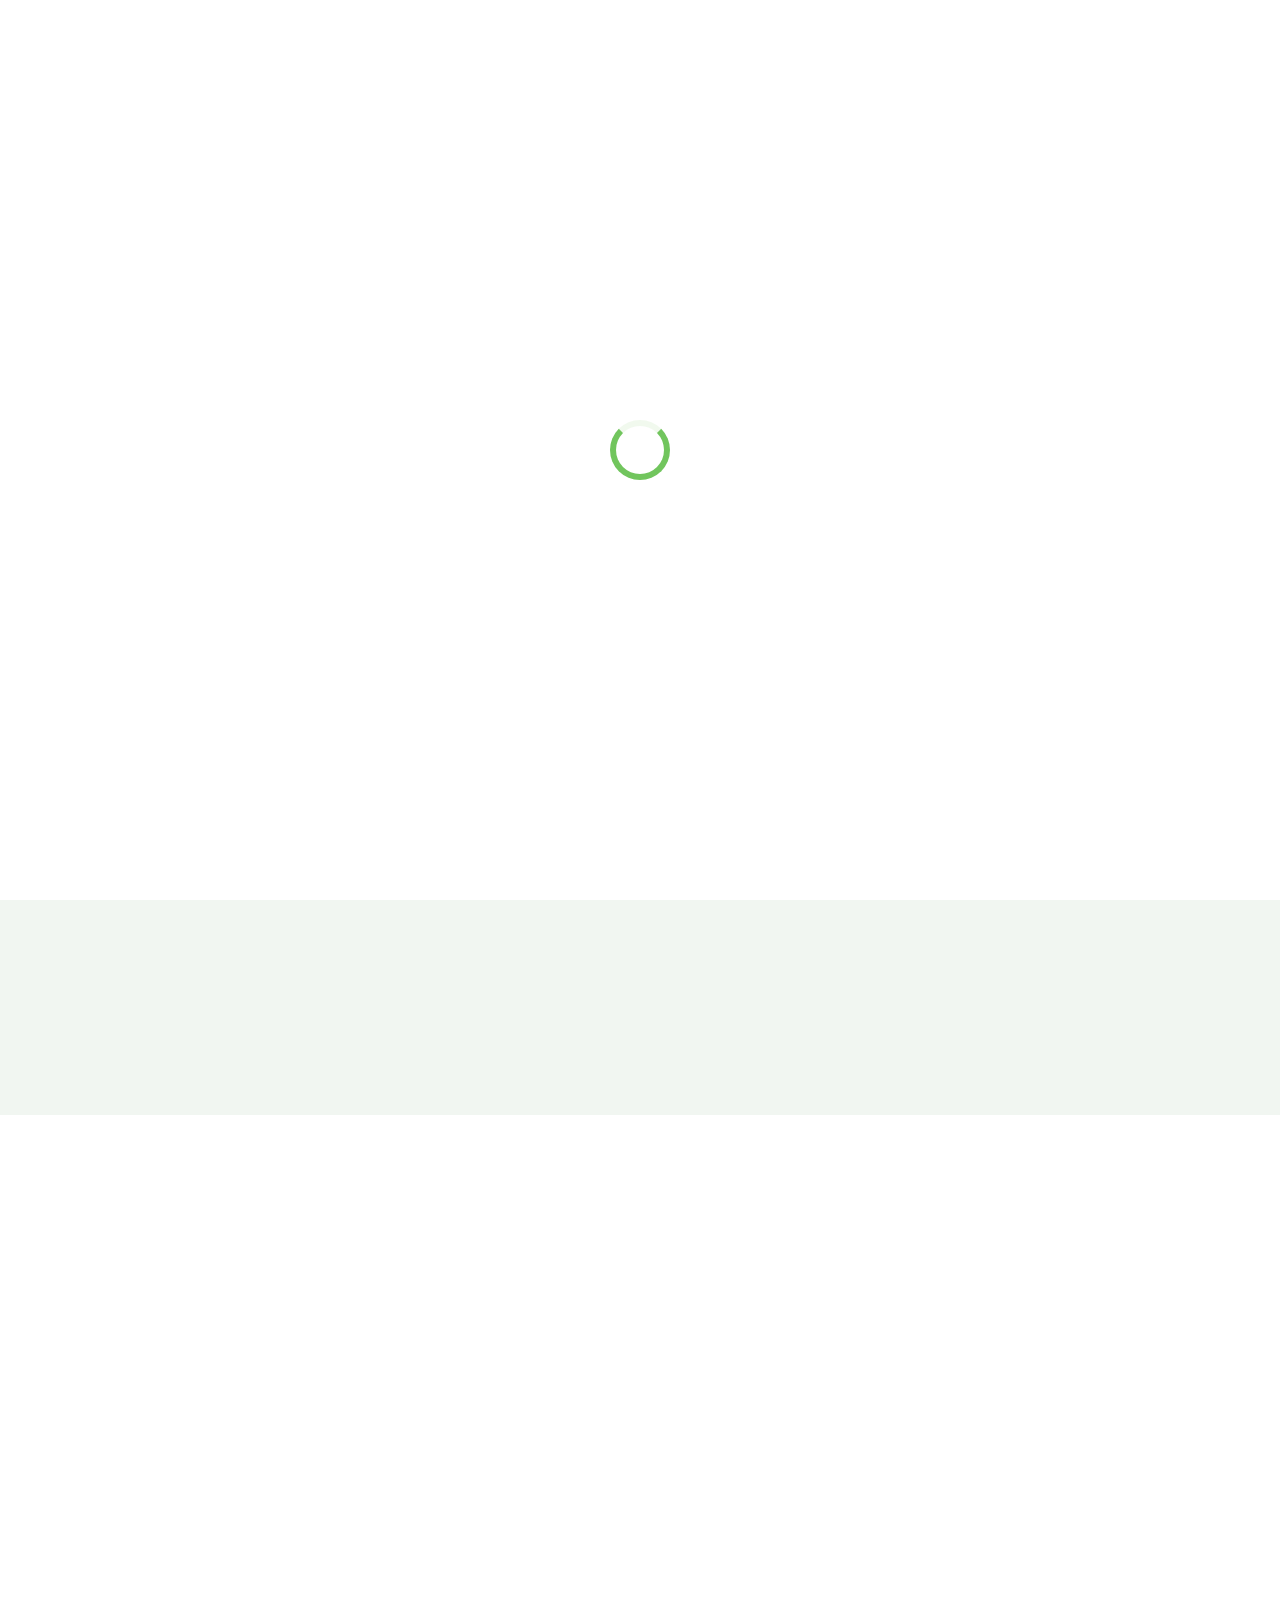
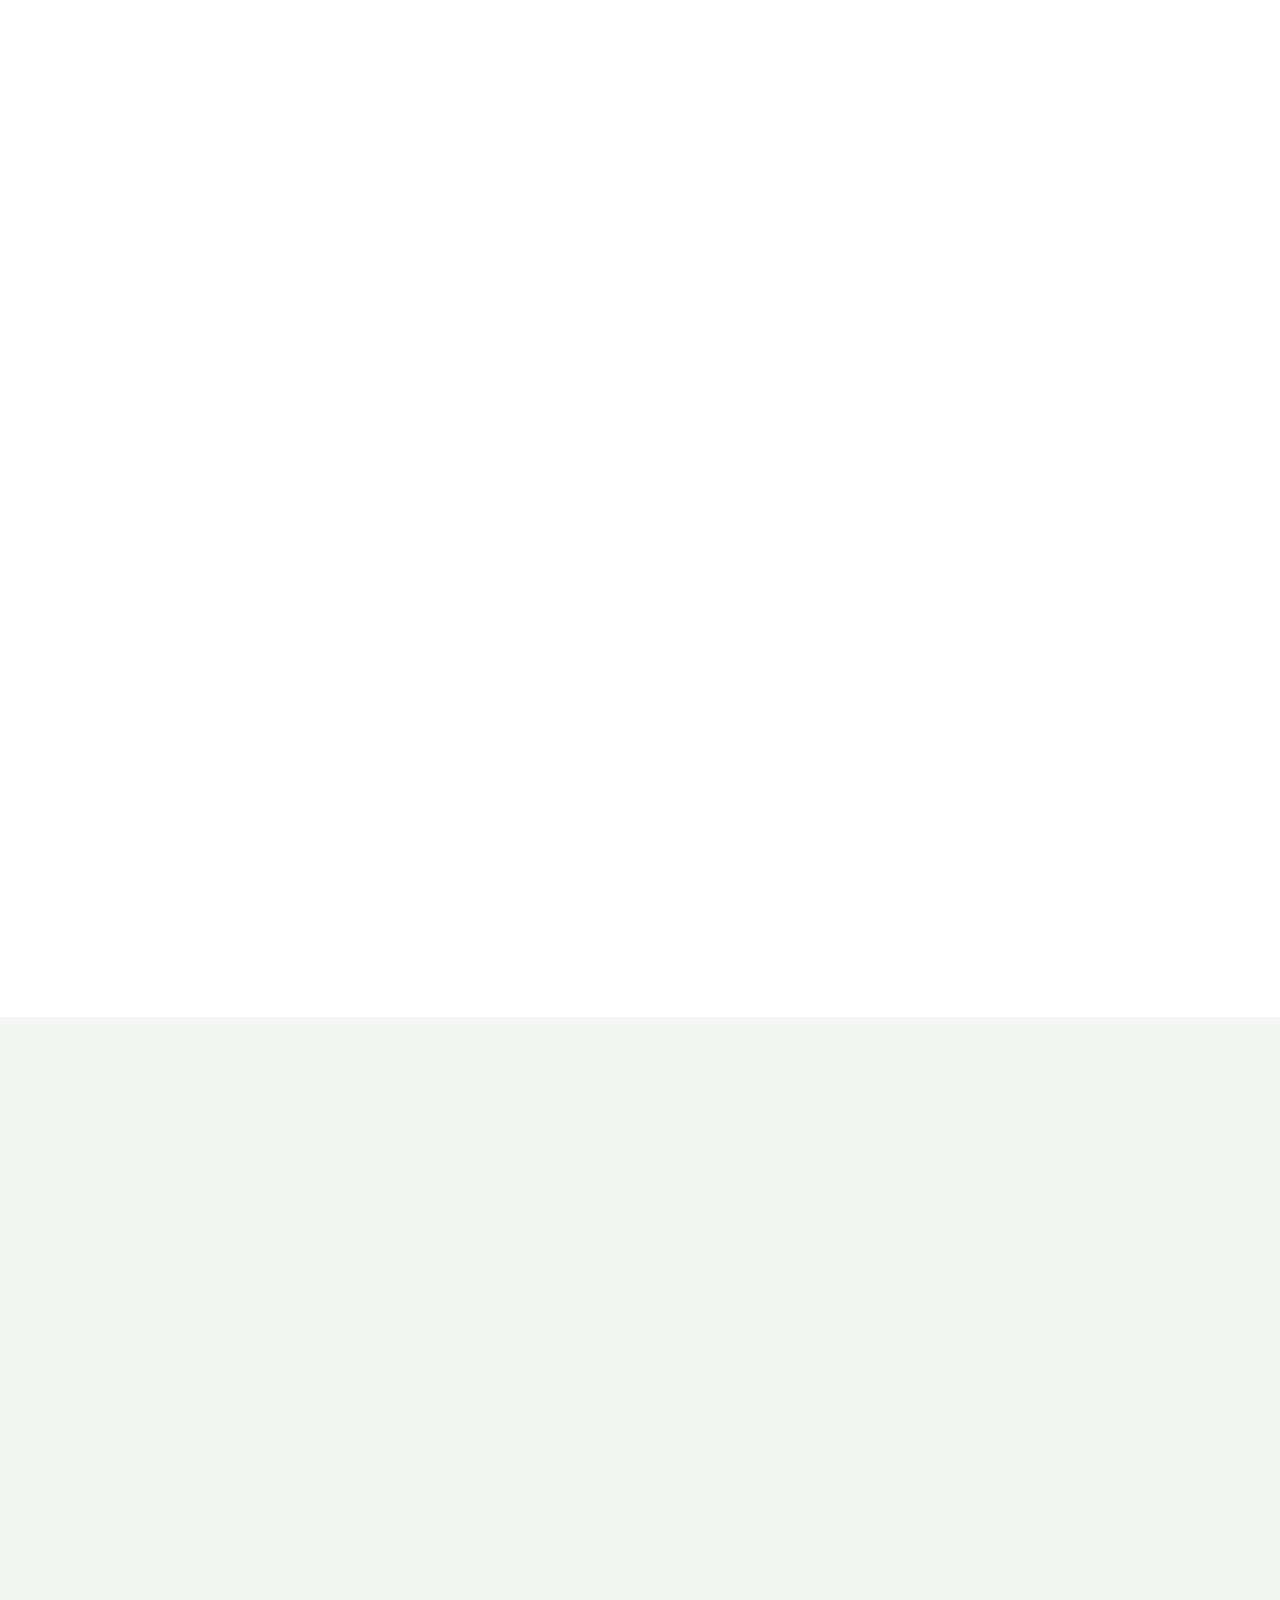
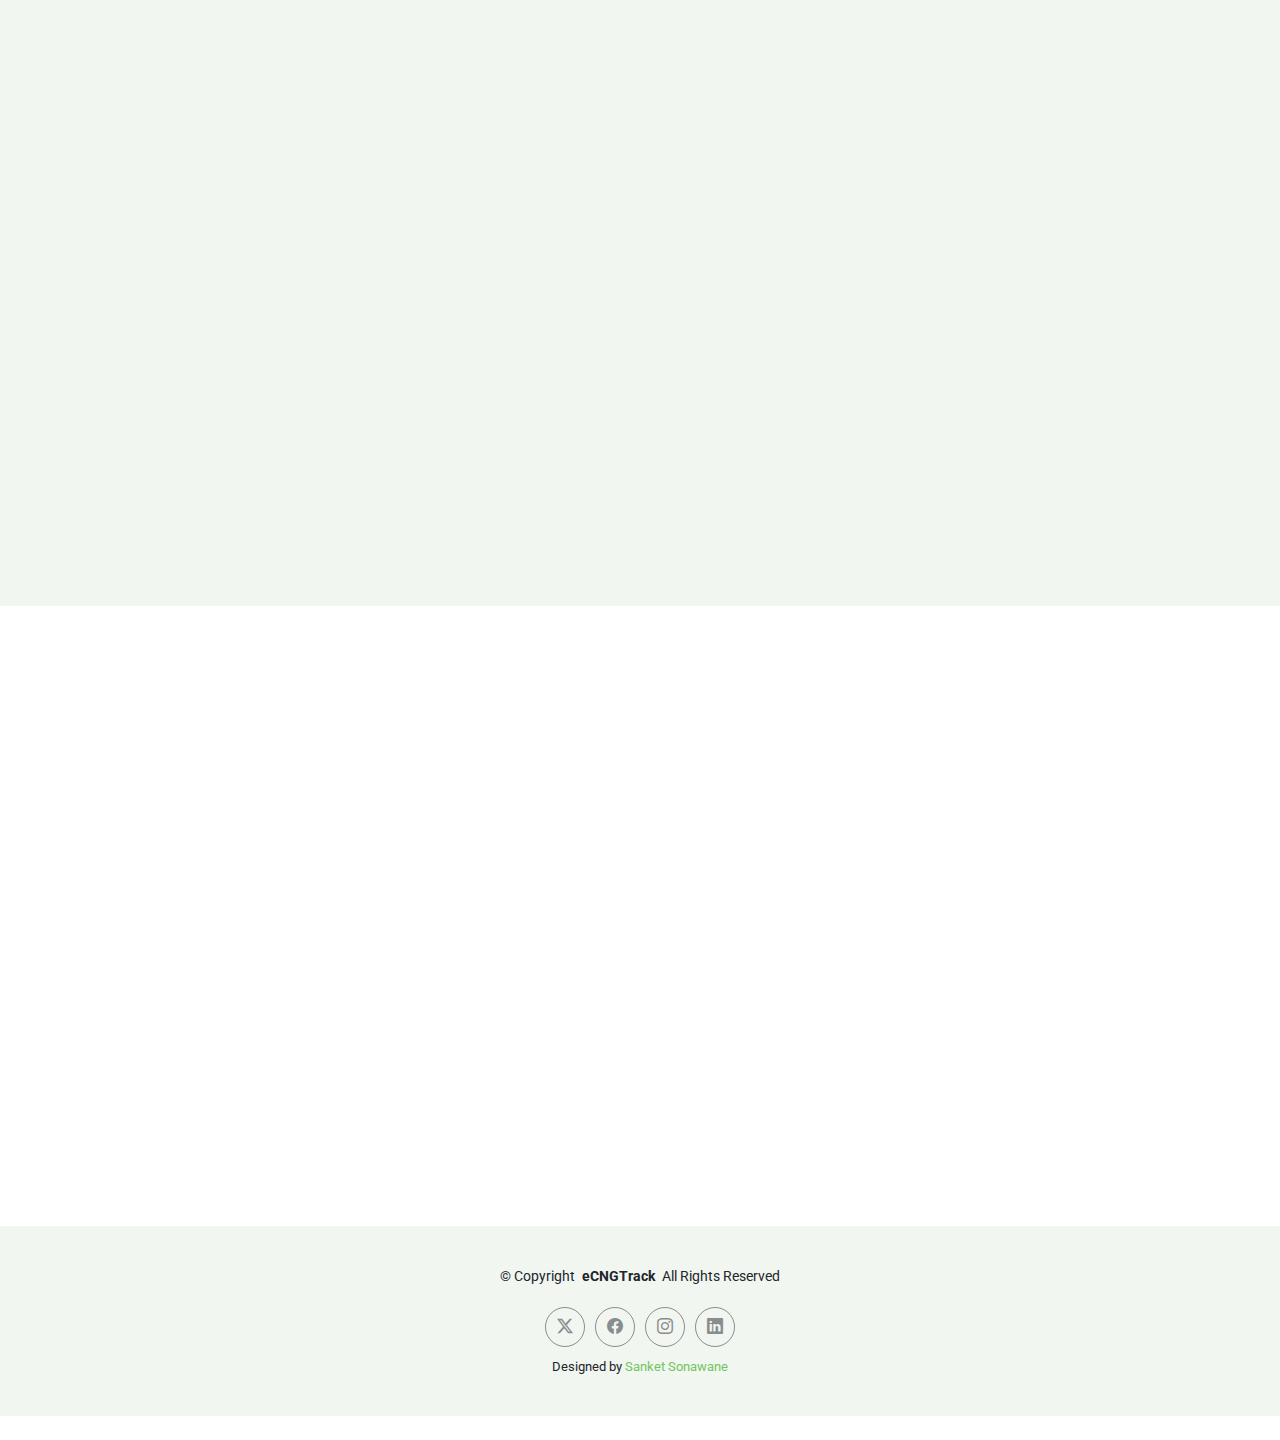
<file: index.html>
<!DOCTYPE html>
<html lang="en">

<head>
  <meta charset="utf-8">
  <meta content="width=device-width, initial-scale=1.0" name="viewport">
  <title>CNG Navigator</title>
  <meta name="description" content="">
  <meta name="keywords" content="">

  <!-- Favicons -->
  <link href="assets/img/favicon.png" rel="icon">
  <link href="assets/img/apple-touch-icon.png" rel="apple-touch-icon">

  <!-- Fonts -->
  <link href="https://fonts.googleapis.com" rel="preconnect">
  <link href="https://fonts.gstatic.com" rel="preconnect" crossorigin>
  <link href="https://fonts.googleapis.com/css2?family=Roboto:ital,wght@0,100;0,300;0,400;0,500;0,700;0,900;1,100;1,300;1,400;1,500;1,700;1,900&family=Poppins:ital,wght@0,100;0,200;0,300;0,400;0,500;0,600;0,700;0,800;0,900;1,100;1,200;1,300;1,400;1,500;1,600;1,700;1,800;1,900&family=Raleway:ital,wght@0,100;0,200;0,300;0,400;0,500;0,600;0,700;0,800;0,900;1,100;1,200;1,300;1,400;1,500;1,600;1,700;1,800;1,900&display=swap" rel="stylesheet">

  <!-- Vendor CSS Files -->
  <link href="assets/vendor/bootstrap/css/bootstrap.min.css" rel="stylesheet">
  <link href="assets/vendor/bootstrap-icons/bootstrap-icons.css" rel="stylesheet">
  <link href="assets/vendor/aos/aos.css" rel="stylesheet">
  <link href="assets/vendor/glightbox/css/glightbox.min.css" rel="stylesheet">

  <!-- Main CSS File -->
  <link href="assets/css/main.css" rel="stylesheet">


</head>

<body class="index-page">

  <header id="header" class="header d-flex align-items-center sticky-top">
    <div class="container-fluid container-xl position-relative d-flex align-items-center justify-content-between">

      <a href="index.html" class="logo d-flex align-items-center">
      
        <h1 class="sitename"><span>e</span>CNGTrack</h1>
      </a>

      <nav id="navmenu" class="navmenu">
        <ul>
          <li><a href="#hero" class="active">Home</a></li>
          <li><a href="#about">About</a></li>
          <li><a href="#services">Services</a></li>
          <li><a href="#features">Features</a></li>
          <li><a href="#contact">Contact</a></li>
          
        
          <li class="dropdown"><a href="#"><span>Login</span> <i class="bi bi-chevron-down toggle-dropdown"></i></a>
            <ul>
              <li><a href="#"></a></li>
              <li><a href="adminsingin.html">Admin</a></li>
              <li><a href="driversignin.html">Driver</a></li>
              <li><a href="pumpowner.html">Pump Owner</a></li>
              
            </ul>
          </li>
        </ul>
        <i class="mobile-nav-toggle d-xl-none bi bi-list"></i>
      </nav>

    </div>
  </header>

  <main class="main">

    <!-- Hero Section -->
    <section id="hero" class="hero section light-background">

      <div class="container position-relative" data-aos="fade-up" data-aos-delay="100"  >
        <div class="row gy-5">
          <div class="col-lg-6 order-2 order-lg-1 d-flex flex-column justify-content-center"  >
            <h2>eCNGTrack</h2>
            <p>Optimize Your Travel with Smart CNG Pump Navigation</p>
            <div class="d-flex">
              <a href="#about" class="btn-get-started">Get Started</a>
              <a href="https://youtu.be/cJ1MStvvB4U" class="glightbox btn-watch-video d-flex align-items-center"><i class="bi bi-play-circle"></i><span>Watch Video</span></a>
            </div>
          </div>
          <div class="col-lg-6 order-1 order-lg-2">
            <img src="assets/img/hero.png" class="img-fluid" alt="CNG Navigation"  style="height: 500px; width: 100%;">
          </div>
         
        </div>
        
      </div>
        
     

      <div class="icon-boxes position-relative" data-aos="fade-up" data-aos-delay="200">
        <div class="container position-relative">
          <div class="row gy-4 mt-5">
      
            <div class="col-xl-3 col-md-6">
              <div class="icon-box">
                <div class="icon"><i class="bi bi-map"></i></div>
                <h4 class="title"><a href="" class="stretched-link">Real-Time CNG Locator</a></h4>
              </div>
            </div><!--End Icon Box -->
      
            <div class="col-xl-3 col-md-6">
              <div class="icon-box">
                <div class="icon"><i class="bi bi-bar-chart"></i></div>
                <h4 class="title"><a href="" class="stretched-link">Queue Status Updates</a></h4>
              </div>
            </div><!--End Icon Box -->
      
            <div class="col-xl-3 col-md-6">
              <div class="icon-box">
                <div class="icon"><i class="bi bi-fuel-pump"></i></div>
                <h4 class="title"><a href="" class="stretched-link">Gas Availability</a></h4>
              </div>
            </div><!--End Icon Box -->
      
            <div class="col-xl-3 col-md-6">
              <div class="icon-box">
                <div class="icon"><i class="bi bi-geo-alt"></i></div>
                <h4 class="title"><a href="" class="stretched-link">Optimized Routes</a></h4>
              </div>
            </div><!--End Icon Box -->
      
          </div>
        </div>
      </div>
      

    </section><!-- /Hero Section -->

    <!-- About Section -->
    <section id="about" class="about section">

      <div class="container">

        <div class="row gy-4">

          <div class="col-lg-6 content" data-aos="fade-up" data-aos-delay="100">
            <p class="who-we-are">Who We Are</p>
            <h3>Empowering CNG Travel with Smart Technology</h3>
            <p class="fst-italic">
              we are revolutionizing the way CNG vehicle owners and pump operators navigate their daily journeys.
      Our mission is to provide innovative, real-time solutions that simplify travel, reduce fuel stress, and connect users with optimized CNG services.
            </p>
            <ul>
              <li><i class="bi bi-check-circle"></i> <span>Plan your routes with precise CNG pump locations, saving time and fuel.</span></li>
              <li><i class="bi bi-check-circle"></i> <span>Stay informed about fuel availability, queue lengths, and gas pressure.</span></li>
              <li><i class="bi bi-check-circle"></i> <span>Support green initiatives by reducing unnecessary detours and delays.</span></li>
            </ul>
            <a href="#" class="read-more"><span>Read More</span><i class="bi bi-arrow-right"></i></a>
          </div>

          <div class="col-lg-6 about-images" data-aos="fade-up" data-aos-delay="200">
            <div class="row gy-4">
              <div class="col-lg-6">
                <img src="assets/img/we.png" class="img-fluid" alt="" style="margin-top: 70px;" >
              </div>
              <div class="col-lg-6">
                <div class="row gy-4">
                  <div class="col-lg-12">
                    <img src="assets/img/are.png" class="img-fluid" alt=""  style="margin-top: 70px;">
                  </div>
                
                </div>
              </div>
            </div>

          </div>

        </div>

      </div>
    </section><!-- /About Section -->

    <!-- Services Section -->
    <section id="services" class="services section">

      <!-- Section Title -->
      <div class="container section-title" data-aos="fade-up">
        <h2>Services</h2>
        <div><span>Check Our</span> <span class="description-title">Services</span></div>
      </div><!-- End Section Title -->

      <div class="container">

        <div class="row gy-4">
          <div class="col-lg-4 col-md-6" data-aos="fade-up" data-aos-delay="100">
            <div class="service-item position-relative">
              <div class="icon">
                <i class="bi bi-geo-alt"></i>
              </div>
              <a href="" class="stretched-link">
                <h3>Smart Navigation For Driver</h3>
              </a>
              <p>Plan your routes efficiently with precise CNG pump locations, saving both time and fuel while ensuring a stress-free journey.</p>
            </div>
          </div>
          

          <div class="col-lg-4 col-md-6" data-aos="fade-up" data-aos-delay="200">
            <div class="service-item position-relative">
              <div class="icon">
                <i class="bi bi-speedometer2"></i>
              </div>
              <a href="" class="stretched-link">
                <h3>Real-Time Updates</h3>
              </a>
              <p>Get instant updates on fuel availability, queue lengths, and gas pressure to make informed decisions for a seamless journey.</p>
            </div>
          </div>
          

          <div class="col-lg-4 col-md-6" data-aos="fade-up" data-aos-delay="300">
            <div class="service-item position-relative">
              <div class="icon">
                <i class="bi bi-people"></i>
              </div>
              <a href="" class="stretched-link">
                <h3>Queue Status Updates</h3>
              </a>
              <p>Monitor real-time queue lengths at nearby CNG pumps to save time and avoid long waiting periods during your journey.</p>
            </div>
          </div>
          

          <div class="col-lg-4 col-md-6" data-aos="fade-up" data-aos-delay="400">
            <div class="service-item position-relative">
              <div class="icon">
                <i class="bi bi-box-seam"></i>
              </div>
              <a href="" class="stretched-link">
                <h3>Pump Operator Services</h3>
              </a>
              <p>Enable pump operators to update real-time fuel availability, queue status, and gas pressure. Manage resources effectively and attract more customers with accurate operational data.</p>
              <a href="" class="stretched-link"></a>
            </div>
          </div>
          

          <div class="col-lg-4 col-md-6" data-aos="fade-up" data-aos-delay="500">
            <div class="service-item position-relative">
              <div class="icon">
                <i class="bi bi-tree"></i>
              </div>
              <a href="" class="stretched-link">
                <h3>Eco-Friendly Travel</h3>
              </a>
              <p>Encourage greener travel by optimizing routes to reduce carbon emissions, promoting CNG as a clean fuel, and minimizing idling time in long queues for a sustainable future.</p>
              <a href="" class="stretched-link"></a>
            </div>
          </div>
          

          <div class="col-lg-4 col-md-6" data-aos="fade-up" data-aos-delay="600">
            <div class="service-item position-relative">
              <div class="icon">
                <i class="bi bi-phone"></i>
              </div>
              <a href="" class="stretched-link">
                <h3>User-Friendly App Features</h3>
              </a>
              <p>Experience intuitive interfaces for drivers and pump operators, with Google Maps integration for accurate navigation, and instant alerts on pump status updates to ensure smooth travel.</p>
              <a href="" class="stretched-link"></a>
            </div>
          </div>
          

        </div>

      </div>

    </section><!-- /Services Section -->

    <!-- Features Section -->
    <section id="features" class="features section light-background">

      <!-- Section Title -->
      <div class="container section-title" data-aos="fade-up">
        <h2>Features</h2>
        <div><span>Check Our</span> <span class="description-title">Features</span></div>
      </div><!-- End Section Title -->

      <div class="container">

        <div class="row gy-5 justify-content-between">

          <div class="col-xl-5" data-aos="zoom-out" data-aos-delay="100">
            <img src="assets/assets/img//template/eStartup/features.svg" class="img-fluid" alt="">
          </div>

          <div class="col-xl-6 d-flex">
            <div class="row align-self-center gy-4">

              <div class="col-md-6" data-aos="fade-up" data-aos-delay="200">
                <div class="feature-box d-flex align-items-center">
                  <i class="bi bi-check"></i>
                  <h3>Route Optimization</h3>
                </div>
              </div><!-- End Feature Item -->

              <div class="col-md-6" data-aos="fade-up" data-aos-delay="300">
                <div class="feature-box d-flex align-items-center">
                  <i class="bi bi-check"></i>
                  <h3>Real-Time Updates</h3>
                </div>
              </div><!-- End Feature Item -->

              <div class="col-md-6" data-aos="fade-up" data-aos-delay="400">
                <div class="feature-box d-flex align-items-center">
                  <i class="bi bi-check"></i>
                  <h3> Pump Operator Management </h3>
                </div>
              </div><!-- End Feature Item -->

              <div class="col-md-6" data-aos="fade-up" data-aos-delay="500">
                <div class="feature-box d-flex align-items-center">
                  <i class="bi bi-check"></i>
                  <h3>Sustainability and Eco-Friendly Focus</h3>
                </div>
              </div><!-- End Feature Item -->

              <div class="col-md-6" data-aos="fade-up" data-aos-delay="600">
                <div class="feature-box d-flex align-items-center">
                  <i class="bi bi-check"></i>
                  <h3>Google Maps API Integration</h3>
                </div>
              </div><!-- End Feature Item -->

              <div class="col-md-6" data-aos="fade-up" data-aos-delay="700">
                <div class="feature-box d-flex align-items-center">
                  <i class="bi bi-check"></i>
                  <h3>Future Expansion Features</h3>
                </div>
              </div><!-- End Feature Item -->

            </div>
          </div>

        </div>

      </div>

    </section><!-- /Features Section -->

    
    <!-- Faq Section -->
<section id="faq" class="faq section light-background">

  <div class="container">

    <div class="row gy-4">

      <!-- FAQ Header -->
      <div class="col-lg-4" data-aos="fade-up" data-aos-delay="100">
        <div class="content px-xl-5">
          <h3><span>Frequently Asked </span><strong>Questions</strong></h3>
          <p>
            Below are the answers to common questions about the CNG Pump Route Finder. Learn how the system helps drivers and pump operators to ensure efficient and seamless operations.
          </p>
        </div>
      </div>

      <!-- FAQ Items -->
      <div class="col-lg-8" data-aos="fade-up" data-aos-delay="200">

        <div class="faq-container">
          <!-- FAQ Item 1 -->
          <div class="faq-item faq-active">
            <h3><span class="num">1.</span> <span>How does the CNG Pump Route Finder help drivers?</span></h3>
            <div class="faq-content">
              <p>
                The system helps drivers plan efficient routes with optimal CNG pump stops based on fuel availability, gas pressure, and queue status. This saves time, reduces fuel wastage, and ensures a hassle-free journey.
              </p>
            </div>
            <i class="faq-toggle bi bi-chevron-right"></i>
          </div><!-- End Faq item-->

          <!-- FAQ Item 2 -->
          <div class="faq-item">
            <h3><span class="num">2.</span> <span>How can pump operators benefit from this system?</span></h3>
            <div class="faq-content">
              <p>
                Pump operators can update real-time information about fuel availability, gas pressure, and queue status. This attracts more customers and helps optimize resource management for efficient operations.
              </p>
            </div>
            <i class="faq-toggle bi bi-chevron-right"></i>
          </div><!-- End Faq item-->

          <!-- FAQ Item 3 -->
          <div class="faq-item">
            <h3><span class="num">3.</span> <span>Does the system provide real-time updates?</span></h3>
            <div class="faq-content">
              <p>
                Yes, the system provides real-time updates on fuel availability, queue lengths, and gas pressure, ensuring that drivers have the most accurate information to plan their trips effectively.
              </p>
            </div>
            <i class="faq-toggle bi bi-chevron-right"></i>
          </div><!-- End Faq item-->

          <!-- FAQ Item 4 -->
          <div class="faq-item">
            <h3><span class="num">4.</span> <span>Can the system support electric vehicle (EV) charging stations?</span></h3>
            <div class="faq-content">
              <p>
                Future versions of the system will support EV charging stations, providing route optimization and real-time updates for electric vehicle users as well.
              </p>
            </div>
            <i class="faq-toggle bi bi-chevron-right"></i>
          </div><!-- End Faq item-->

          <!-- FAQ Item 5 -->
          <div class="faq-item">
            <h3><span class="num">5.</span> <span>What technology does the system use?</span></h3>
            <div class="faq-content">
              <p>
                The system leverages Google Maps API for navigation, a central database for real-time updates, and APIs for communication between drivers and pump operators. It is designed with scalability and advanced features in mind.
              </p>
            </div>
            <i class="faq-toggle bi bi-chevron-right"></i>
          </div><!-- End Faq item-->

        </div>

      </div>
    </div>

  </div>

</section><!-- /Faq Section -->

    <!-- Contact Section -->
    <section id="contact" class="contact section">

      <!-- Section Title -->
      <div class="container section-title" data-aos="fade-up">
        <h2>Contact</h2>
        <div><span>Need Help?</span> <span class="description-title">Contact Us</span></div>
      </div><!-- End Section Title -->

      <div class="container" data-aos="fade" data-aos-delay="100">

        <div class="row gy-4">

          <div class="col-lg-4">
            <div class="info-item d-flex" data-aos="fade-up" data-aos-delay="200">
              <i class="bi bi-geo-alt flex-shrink-0"></i>
              <div>
                <h3>Address</h3>
                <p>'Dhruv', 89/2A, New Pune-Mumbai Highway,
                  Tathwade, Pune – 411033, India. 
                  </p>
              </div>
            </div><!-- End Info Item -->

            <div class="info-item d-flex" data-aos="fade-up" data-aos-delay="300">
              <i class="bi bi-telephone flex-shrink-0"></i>
              <div>
                <h3>Call Us</h3>
                <p>+91 8308715024</p>
              </div>
            </div><!-- End Info Item -->

            <div class="info-item d-flex" data-aos="fade-up" data-aos-delay="400">
              <i class="bi bi-envelope flex-shrink-0"></i>
              <div>
                <h3>Email Us</h3>
                <p>sanket.sonwane24@iccs.ac.in</p>
              </div>
            </div><!-- End Info Item -->

          </div>

          <div class="col-lg-8">
            <form action="forms/contact.php" method="post" class="php-email-form" data-aos="fade-up" data-aos-delay="200">
              <div class="row gy-4">

                <div class="col-md-6">
                  <input type="text" name="name" class="form-control" placeholder="Your Name" required="">
                </div>

                <div class="col-md-6 ">
                  <input type="email" class="form-control" name="email" placeholder="Your Email" required="">
                </div>

                <div class="col-md-12">
                  <input type="text" class="form-control" name="subject" placeholder="Subject" required="">
                </div>

                <div class="col-md-12">
                  <textarea class="form-control" name="message" rows="6" placeholder="Message" required=""></textarea>
                </div>

                <div class="col-md-12 text-center">
                  <div class="loading">Loading</div>
                  <div class="error-message"></div>
                  <div class="sent-message">Your message has been sent. Thank you!</div>

                  <button type="submit">Send Message</button>
                </div>

              </div>
            </form>
          </div><!-- End Contact Form -->

        </div>

      </div>

    </section><!-- /Contact Section -->

  </main>

  <footer id="footer" class="footer light-background">

    <div class="container">
      <div class="copyright text-center ">
        <p>© <span>Copyright</span> <strong class="px-1 sitename">eCNGTrack</strong> <span>All Rights Reserved</span></p>
      </div>
      <div class="social-links d-flex justify-content-center">
        <a href=""><i class="bi bi-twitter-x"></i></a>
        <a href=""><i class="bi bi-facebook"></i></a>
        <a href=""><i class="bi bi-instagram"></i></a>
        <a href="https://www.linkedin.com/in/sanket-sonawane-74a873253/"><i class="bi bi-linkedin"></i></a>
      </div>
      <div class="credits">
        <!-- All the links in the footer should remain intact. -->
        <!-- You can delete the links only if you've purchased the pro version. -->
        <!-- Licensing information: https://bootstrapmade.com/license/ -->
        <!-- Purchase the pro version with working PHP/AJAX contact form: [buy-url] -->
        Designed by <a href="https://github.com/Sanket2321/">Sanket Sonawane</a>
      </div>
    </div>
    

  </footer>
<br>
  <!-- Scroll Top -->
  <a href="#" id="scroll-top" class="scroll-top d-flex align-items-center justify-content-center"><i class="bi bi-arrow-up-short"></i></a>

  <!-- Preloader -->
  <div id="preloader"></div>

  <!-- Vendor JS Files -->
  <script src="assets/vendor/bootstrap/js/bootstrap.bundle.min.js"></script>
  <script src="assets/vendor/php-email-form/validate.js"></script>
  <script src="assets/vendor/aos/aos.js"></script>
  <script src="assets/vendor/glightbox/js/glightbox.min.js"></script>

  <!-- Main JS File -->
  <script src="assets/js/main.js"></script>

</body>

</html>
</file>
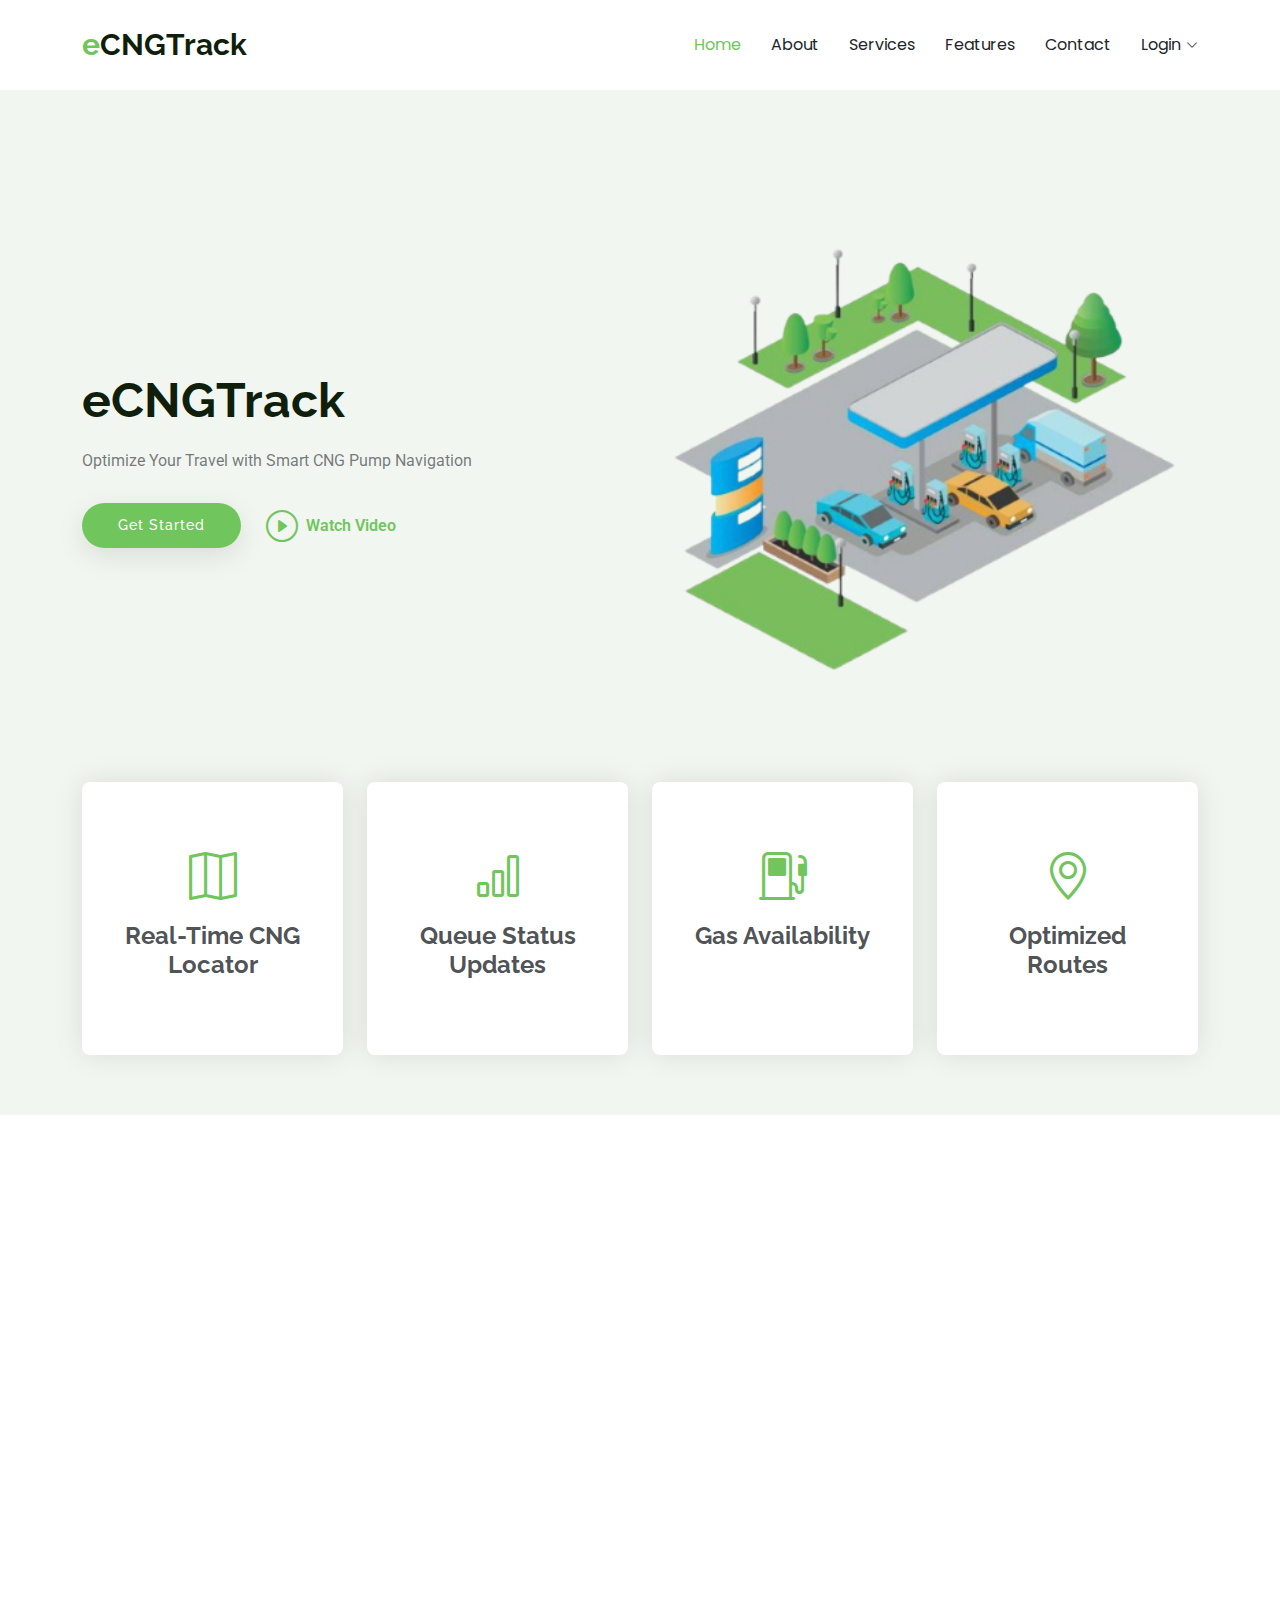
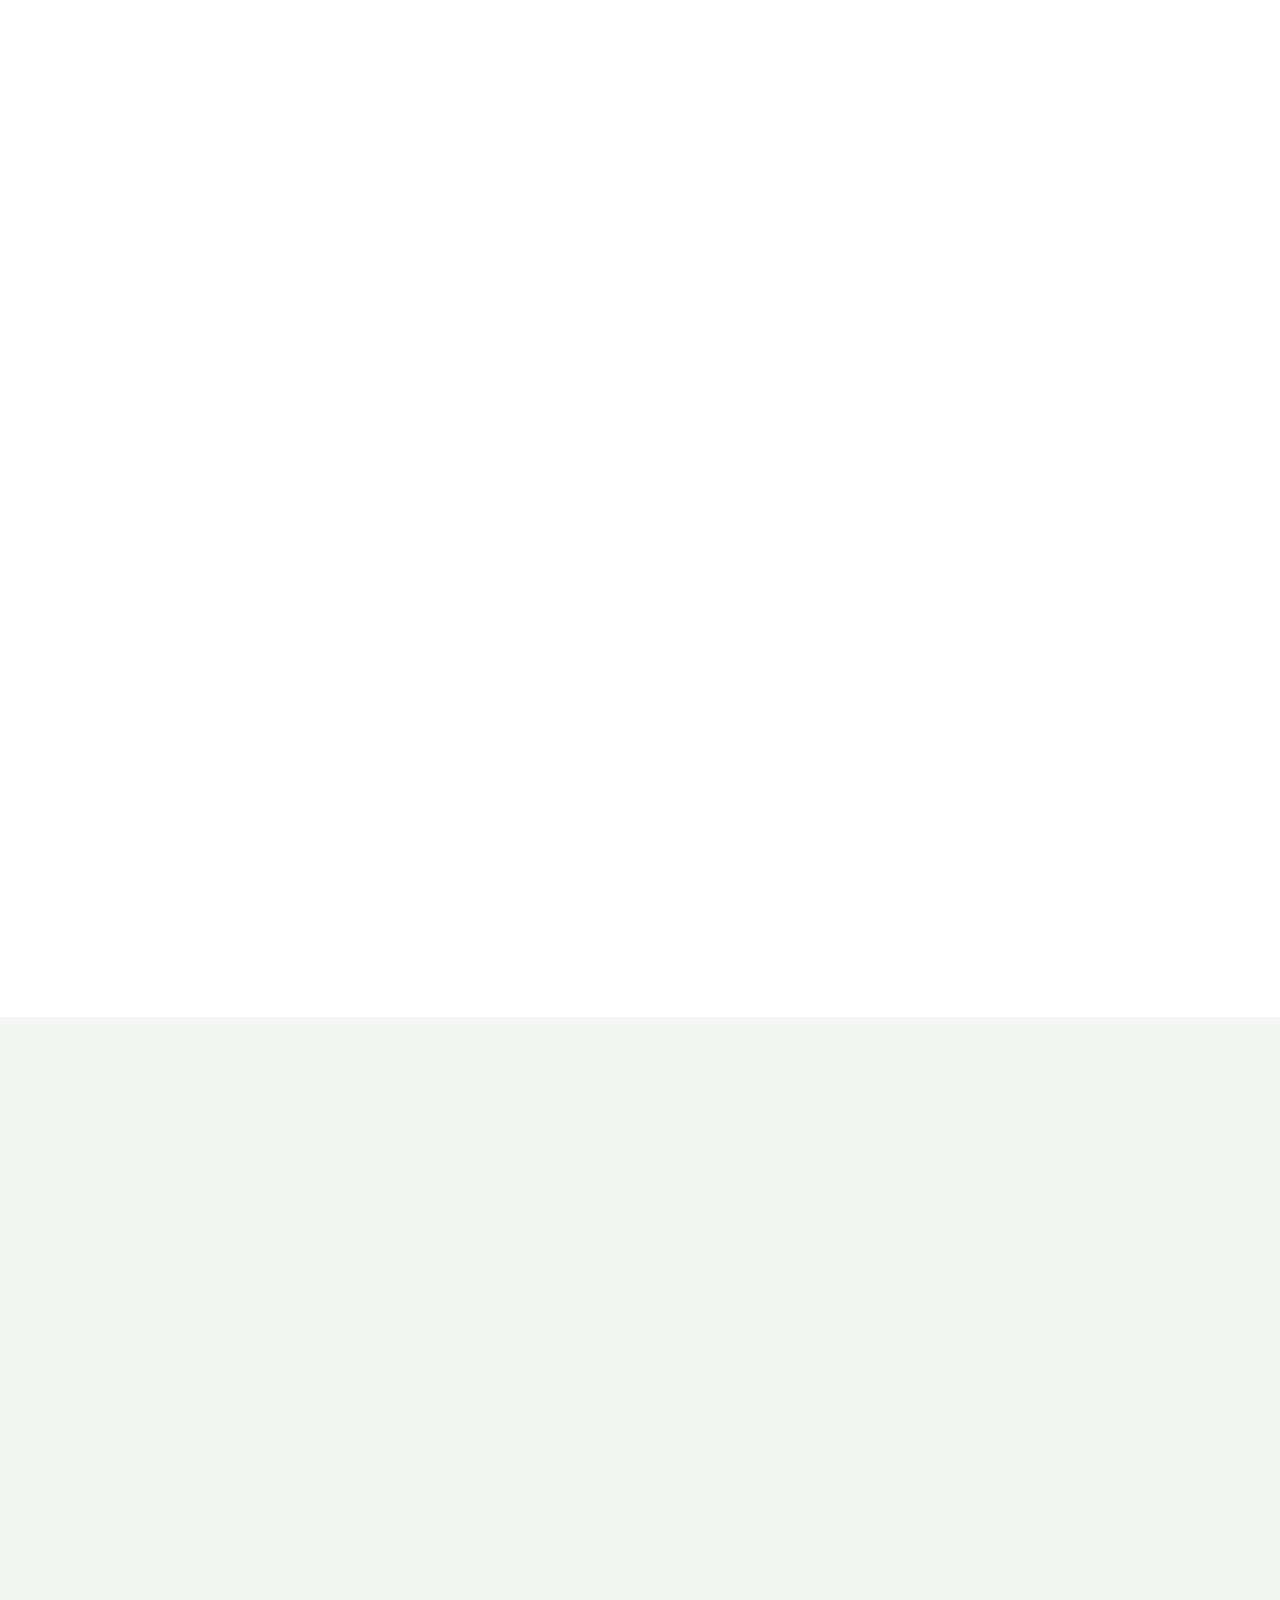
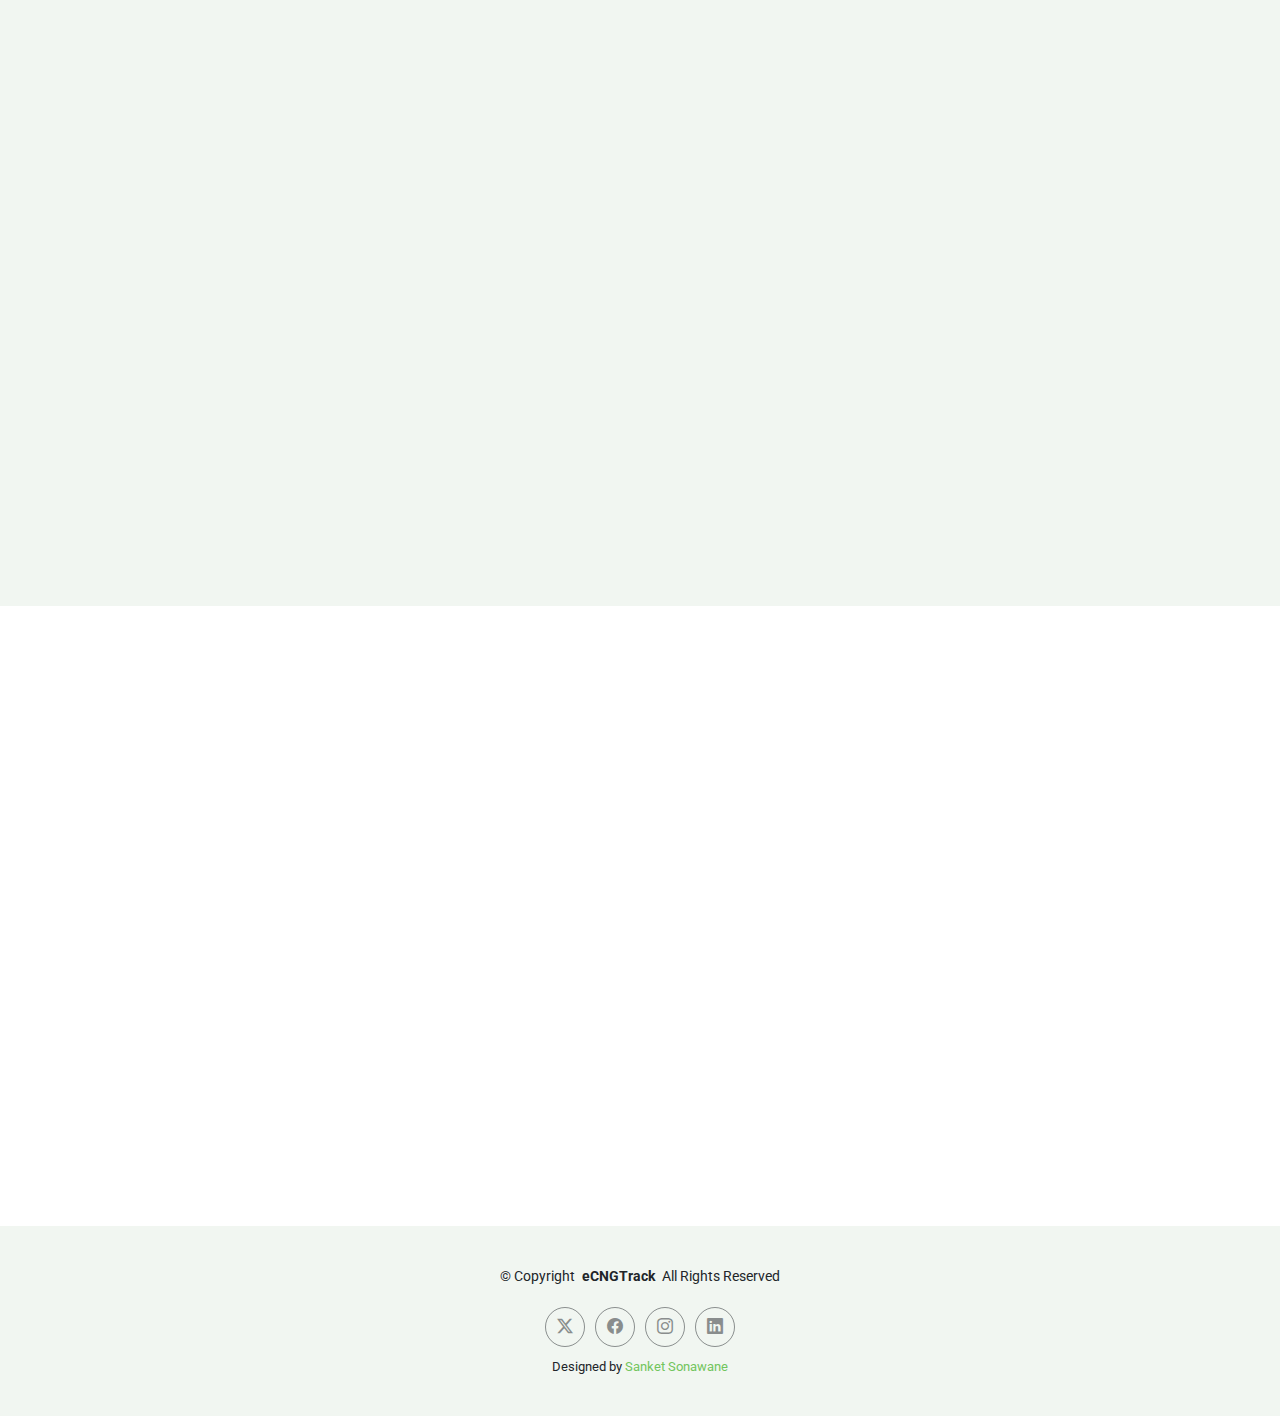
<file: eCNGNavigator/index.html>
<!DOCTYPE html>
<html lang="en">

<head>
  <meta charset="utf-8">
  <meta content="width=device-width, initial-scale=1.0" name="viewport">
  <title>CNG Navigator</title>
  <meta name="description" content="">
  <meta name="keywords" content="">

  <!-- Favicons -->
  <link href="assets/img/favicon.png" rel="icon">
  <link href="assets/img/apple-touch-icon.png" rel="apple-touch-icon">

  <!-- Fonts -->
  <link href="https://fonts.googleapis.com" rel="preconnect">
  <link href="https://fonts.gstatic.com" rel="preconnect" crossorigin>
  <link href="https://fonts.googleapis.com/css2?family=Roboto:ital,wght@0,100;0,300;0,400;0,500;0,700;0,900;1,100;1,300;1,400;1,500;1,700;1,900&family=Poppins:ital,wght@0,100;0,200;0,300;0,400;0,500;0,600;0,700;0,800;0,900;1,100;1,200;1,300;1,400;1,500;1,600;1,700;1,800;1,900&family=Raleway:ital,wght@0,100;0,200;0,300;0,400;0,500;0,600;0,700;0,800;0,900;1,100;1,200;1,300;1,400;1,500;1,600;1,700;1,800;1,900&display=swap" rel="stylesheet">

  <!-- Vendor CSS Files -->
  <link href="assets/vendor/bootstrap/css/bootstrap.min.css" rel="stylesheet">
  <link href="assets/vendor/bootstrap-icons/bootstrap-icons.css" rel="stylesheet">
  <link href="assets/vendor/aos/aos.css" rel="stylesheet">
  <link href="assets/vendor/glightbox/css/glightbox.min.css" rel="stylesheet">

  <!-- Main CSS File -->
  <link href="assets/css/main.css" rel="stylesheet">


</head>

<body class="index-page">

  <header id="header" class="header d-flex align-items-center sticky-top">
    <div class="container-fluid container-xl position-relative d-flex align-items-center justify-content-between">

      <a href="index.html" class="logo d-flex align-items-center">
      
        <h1 class="sitename"><span>e</span>CNGTrack</h1>
      </a>

      <nav id="navmenu" class="navmenu">
        <ul>
          <li><a href="#hero" class="active">Home</a></li>
          <li><a href="#about">About</a></li>
          <li><a href="#services">Services</a></li>
          <li><a href="#features">Features</a></li>
          <li><a href="#contact">Contact</a></li>
          
        
          <li class="dropdown"><a href="#"><span>Login</span> <i class="bi bi-chevron-down toggle-dropdown"></i></a>
            <ul>
              <li><a href="#"></a></li>
              <li><a href="adminsingin.html">Admin</a></li>
              <li><a href="driversignin.html">Driver</a></li>
              <li><a href="pumpowner.html">Pump Owner</a></li>
              
            </ul>
          </li>
        </ul>
        <i class="mobile-nav-toggle d-xl-none bi bi-list"></i>
      </nav>

    </div>
  </header>

  <main class="main">

    <!-- Hero Section -->
    <section id="hero" class="hero section light-background">

      <div class="container position-relative" data-aos="fade-up" data-aos-delay="100"  >
        <div class="row gy-5">
          <div class="col-lg-6 order-2 order-lg-1 d-flex flex-column justify-content-center"  >
            <h2>eCNGTrack</h2>
            <p>Optimize Your Travel with Smart CNG Pump Navigation</p>
            <div class="d-flex">
              <a href="#about" class="btn-get-started">Get Started</a>
              <a href="https://youtu.be/cJ1MStvvB4U" class="glightbox btn-watch-video d-flex align-items-center"><i class="bi bi-play-circle"></i><span>Watch Video</span></a>
            </div>
          </div>
          <div class="col-lg-6 order-1 order-lg-2">
            <img src="assets/img/hero.png" class="img-fluid" alt="CNG Navigation"  style="height: 500px; width: 100%;">
          </div>
         
        </div>
        
      </div>
        
     

      <div class="icon-boxes position-relative" data-aos="fade-up" data-aos-delay="200">
        <div class="container position-relative">
          <div class="row gy-4 mt-5">
      
            <div class="col-xl-3 col-md-6">
              <div class="icon-box">
                <div class="icon"><i class="bi bi-map"></i></div>
                <h4 class="title"><a href="" class="stretched-link">Real-Time CNG Locator</a></h4>
              </div>
            </div><!--End Icon Box -->
      
            <div class="col-xl-3 col-md-6">
              <div class="icon-box">
                <div class="icon"><i class="bi bi-bar-chart"></i></div>
                <h4 class="title"><a href="" class="stretched-link">Queue Status Updates</a></h4>
              </div>
            </div><!--End Icon Box -->
      
            <div class="col-xl-3 col-md-6">
              <div class="icon-box">
                <div class="icon"><i class="bi bi-fuel-pump"></i></div>
                <h4 class="title"><a href="" class="stretched-link">Gas Availability</a></h4>
              </div>
            </div><!--End Icon Box -->
      
            <div class="col-xl-3 col-md-6">
              <div class="icon-box">
                <div class="icon"><i class="bi bi-geo-alt"></i></div>
                <h4 class="title"><a href="" class="stretched-link">Optimized Routes</a></h4>
              </div>
            </div><!--End Icon Box -->
      
          </div>
        </div>
      </div>
      

    </section><!-- /Hero Section -->

    <!-- About Section -->
    <section id="about" class="about section">

      <div class="container">

        <div class="row gy-4">

          <div class="col-lg-6 content" data-aos="fade-up" data-aos-delay="100">
            <p class="who-we-are">Who We Are</p>
            <h3>Empowering CNG Travel with Smart Technology</h3>
            <p class="fst-italic">
              we are revolutionizing the way CNG vehicle owners and pump operators navigate their daily journeys.
      Our mission is to provide innovative, real-time solutions that simplify travel, reduce fuel stress, and connect users with optimized CNG services.
            </p>
            <ul>
              <li><i class="bi bi-check-circle"></i> <span>Plan your routes with precise CNG pump locations, saving time and fuel.</span></li>
              <li><i class="bi bi-check-circle"></i> <span>Stay informed about fuel availability, queue lengths, and gas pressure.</span></li>
              <li><i class="bi bi-check-circle"></i> <span>Support green initiatives by reducing unnecessary detours and delays.</span></li>
            </ul>
            <a href="#" class="read-more"><span>Read More</span><i class="bi bi-arrow-right"></i></a>
          </div>

          <div class="col-lg-6 about-images" data-aos="fade-up" data-aos-delay="200">
            <div class="row gy-4">
              <div class="col-lg-6">
                <img src="assets/img/we.png" class="img-fluid" alt="" style="margin-top: 70px;" >
              </div>
              <div class="col-lg-6">
                <div class="row gy-4">
                  <div class="col-lg-12">
                    <img src="assets/img/are.png" class="img-fluid" alt=""  style="margin-top: 70px;">
                  </div>
                
                </div>
              </div>
            </div>

          </div>

        </div>

      </div>
    </section><!-- /About Section -->

    <!-- Services Section -->
    <section id="services" class="services section">

      <!-- Section Title -->
      <div class="container section-title" data-aos="fade-up">
        <h2>Services</h2>
        <div><span>Check Our</span> <span class="description-title">Services</span></div>
      </div><!-- End Section Title -->

      <div class="container">

        <div class="row gy-4">
          <div class="col-lg-4 col-md-6" data-aos="fade-up" data-aos-delay="100">
            <div class="service-item position-relative">
              <div class="icon">
                <i class="bi bi-geo-alt"></i>
              </div>
              <a href="" class="stretched-link">
                <h3>Smart Navigation For Driver</h3>
              </a>
              <p>Plan your routes efficiently with precise CNG pump locations, saving both time and fuel while ensuring a stress-free journey.</p>
            </div>
          </div>
          

          <div class="col-lg-4 col-md-6" data-aos="fade-up" data-aos-delay="200">
            <div class="service-item position-relative">
              <div class="icon">
                <i class="bi bi-speedometer2"></i>
              </div>
              <a href="" class="stretched-link">
                <h3>Real-Time Updates</h3>
              </a>
              <p>Get instant updates on fuel availability, queue lengths, and gas pressure to make informed decisions for a seamless journey.</p>
            </div>
          </div>
          

          <div class="col-lg-4 col-md-6" data-aos="fade-up" data-aos-delay="300">
            <div class="service-item position-relative">
              <div class="icon">
                <i class="bi bi-people"></i>
              </div>
              <a href="" class="stretched-link">
                <h3>Queue Status Updates</h3>
              </a>
              <p>Monitor real-time queue lengths at nearby CNG pumps to save time and avoid long waiting periods during your journey.</p>
            </div>
          </div>
          

          <div class="col-lg-4 col-md-6" data-aos="fade-up" data-aos-delay="400">
            <div class="service-item position-relative">
              <div class="icon">
                <i class="bi bi-box-seam"></i>
              </div>
              <a href="" class="stretched-link">
                <h3>Pump Operator Services</h3>
              </a>
              <p>Enable pump operators to update real-time fuel availability, queue status, and gas pressure. Manage resources effectively and attract more customers with accurate operational data.</p>
              <a href="" class="stretched-link"></a>
            </div>
          </div>
          

          <div class="col-lg-4 col-md-6" data-aos="fade-up" data-aos-delay="500">
            <div class="service-item position-relative">
              <div class="icon">
                <i class="bi bi-tree"></i>
              </div>
              <a href="" class="stretched-link">
                <h3>Eco-Friendly Travel</h3>
              </a>
              <p>Encourage greener travel by optimizing routes to reduce carbon emissions, promoting CNG as a clean fuel, and minimizing idling time in long queues for a sustainable future.</p>
              <a href="" class="stretched-link"></a>
            </div>
          </div>
          

          <div class="col-lg-4 col-md-6" data-aos="fade-up" data-aos-delay="600">
            <div class="service-item position-relative">
              <div class="icon">
                <i class="bi bi-phone"></i>
              </div>
              <a href="" class="stretched-link">
                <h3>User-Friendly App Features</h3>
              </a>
              <p>Experience intuitive interfaces for drivers and pump operators, with Google Maps integration for accurate navigation, and instant alerts on pump status updates to ensure smooth travel.</p>
              <a href="" class="stretched-link"></a>
            </div>
          </div>
          

        </div>

      </div>

    </section><!-- /Services Section -->

    <!-- Features Section -->
    <section id="features" class="features section light-background">

      <!-- Section Title -->
      <div class="container section-title" data-aos="fade-up">
        <h2>Features</h2>
        <div><span>Check Our</span> <span class="description-title">Features</span></div>
      </div><!-- End Section Title -->

      <div class="container">

        <div class="row gy-5 justify-content-between">

          <div class="col-xl-5" data-aos="zoom-out" data-aos-delay="100">
            <img src="assets/assets/img//template/eStartup/features.svg" class="img-fluid" alt="">
          </div>

          <div class="col-xl-6 d-flex">
            <div class="row align-self-center gy-4">

              <div class="col-md-6" data-aos="fade-up" data-aos-delay="200">
                <div class="feature-box d-flex align-items-center">
                  <i class="bi bi-check"></i>
                  <h3>Route Optimization</h3>
                </div>
              </div><!-- End Feature Item -->

              <div class="col-md-6" data-aos="fade-up" data-aos-delay="300">
                <div class="feature-box d-flex align-items-center">
                  <i class="bi bi-check"></i>
                  <h3>Real-Time Updates</h3>
                </div>
              </div><!-- End Feature Item -->

              <div class="col-md-6" data-aos="fade-up" data-aos-delay="400">
                <div class="feature-box d-flex align-items-center">
                  <i class="bi bi-check"></i>
                  <h3> Pump Operator Management </h3>
                </div>
              </div><!-- End Feature Item -->

              <div class="col-md-6" data-aos="fade-up" data-aos-delay="500">
                <div class="feature-box d-flex align-items-center">
                  <i class="bi bi-check"></i>
                  <h3>Sustainability and Eco-Friendly Focus</h3>
                </div>
              </div><!-- End Feature Item -->

              <div class="col-md-6" data-aos="fade-up" data-aos-delay="600">
                <div class="feature-box d-flex align-items-center">
                  <i class="bi bi-check"></i>
                  <h3>Google Maps API Integration</h3>
                </div>
              </div><!-- End Feature Item -->

              <div class="col-md-6" data-aos="fade-up" data-aos-delay="700">
                <div class="feature-box d-flex align-items-center">
                  <i class="bi bi-check"></i>
                  <h3>Future Expansion Features</h3>
                </div>
              </div><!-- End Feature Item -->

            </div>
          </div>

        </div>

      </div>

    </section><!-- /Features Section -->

    
    <!-- Faq Section -->
<section id="faq" class="faq section light-background">

  <div class="container">

    <div class="row gy-4">

      <!-- FAQ Header -->
      <div class="col-lg-4" data-aos="fade-up" data-aos-delay="100">
        <div class="content px-xl-5">
          <h3><span>Frequently Asked </span><strong>Questions</strong></h3>
          <p>
            Below are the answers to common questions about the CNG Pump Route Finder. Learn how the system helps drivers and pump operators to ensure efficient and seamless operations.
          </p>
        </div>
      </div>

      <!-- FAQ Items -->
      <div class="col-lg-8" data-aos="fade-up" data-aos-delay="200">

        <div class="faq-container">
          <!-- FAQ Item 1 -->
          <div class="faq-item faq-active">
            <h3><span class="num">1.</span> <span>How does the CNG Pump Route Finder help drivers?</span></h3>
            <div class="faq-content">
              <p>
                The system helps drivers plan efficient routes with optimal CNG pump stops based on fuel availability, gas pressure, and queue status. This saves time, reduces fuel wastage, and ensures a hassle-free journey.
              </p>
            </div>
            <i class="faq-toggle bi bi-chevron-right"></i>
          </div><!-- End Faq item-->

          <!-- FAQ Item 2 -->
          <div class="faq-item">
            <h3><span class="num">2.</span> <span>How can pump operators benefit from this system?</span></h3>
            <div class="faq-content">
              <p>
                Pump operators can update real-time information about fuel availability, gas pressure, and queue status. This attracts more customers and helps optimize resource management for efficient operations.
              </p>
            </div>
            <i class="faq-toggle bi bi-chevron-right"></i>
          </div><!-- End Faq item-->

          <!-- FAQ Item 3 -->
          <div class="faq-item">
            <h3><span class="num">3.</span> <span>Does the system provide real-time updates?</span></h3>
            <div class="faq-content">
              <p>
                Yes, the system provides real-time updates on fuel availability, queue lengths, and gas pressure, ensuring that drivers have the most accurate information to plan their trips effectively.
              </p>
            </div>
            <i class="faq-toggle bi bi-chevron-right"></i>
          </div><!-- End Faq item-->

          <!-- FAQ Item 4 -->
          <div class="faq-item">
            <h3><span class="num">4.</span> <span>Can the system support electric vehicle (EV) charging stations?</span></h3>
            <div class="faq-content">
              <p>
                Future versions of the system will support EV charging stations, providing route optimization and real-time updates for electric vehicle users as well.
              </p>
            </div>
            <i class="faq-toggle bi bi-chevron-right"></i>
          </div><!-- End Faq item-->

          <!-- FAQ Item 5 -->
          <div class="faq-item">
            <h3><span class="num">5.</span> <span>What technology does the system use?</span></h3>
            <div class="faq-content">
              <p>
                The system leverages Google Maps API for navigation, a central database for real-time updates, and APIs for communication between drivers and pump operators. It is designed with scalability and advanced features in mind.
              </p>
            </div>
            <i class="faq-toggle bi bi-chevron-right"></i>
          </div><!-- End Faq item-->

        </div>

      </div>
    </div>

  </div>

</section><!-- /Faq Section -->

    <!-- Contact Section -->
    <section id="contact" class="contact section">

      <!-- Section Title -->
      <div class="container section-title" data-aos="fade-up">
        <h2>Contact</h2>
        <div><span>Need Help?</span> <span class="description-title">Contact Us</span></div>
      </div><!-- End Section Title -->

      <div class="container" data-aos="fade" data-aos-delay="100">

        <div class="row gy-4">

          <div class="col-lg-4">
            <div class="info-item d-flex" data-aos="fade-up" data-aos-delay="200">
              <i class="bi bi-geo-alt flex-shrink-0"></i>
              <div>
                <h3>Address</h3>
                <p>'Dhruv', 89/2A, New Pune-Mumbai Highway,
                  Tathwade, Pune – 411033, India. 
                  </p>
              </div>
            </div><!-- End Info Item -->

            <div class="info-item d-flex" data-aos="fade-up" data-aos-delay="300">
              <i class="bi bi-telephone flex-shrink-0"></i>
              <div>
                <h3>Call Us</h3>
                <p>+91 8308715024</p>
              </div>
            </div><!-- End Info Item -->

            <div class="info-item d-flex" data-aos="fade-up" data-aos-delay="400">
              <i class="bi bi-envelope flex-shrink-0"></i>
              <div>
                <h3>Email Us</h3>
                <p>sanket.sonwane24@iccs.ac.in</p>
              </div>
            </div><!-- End Info Item -->

          </div>

          <div class="col-lg-8">
            <form action="forms/contact.php" method="post" class="php-email-form" data-aos="fade-up" data-aos-delay="200">
              <div class="row gy-4">

                <div class="col-md-6">
                  <input type="text" name="name" class="form-control" placeholder="Your Name" required="">
                </div>

                <div class="col-md-6 ">
                  <input type="email" class="form-control" name="email" placeholder="Your Email" required="">
                </div>

                <div class="col-md-12">
                  <input type="text" class="form-control" name="subject" placeholder="Subject" required="">
                </div>

                <div class="col-md-12">
                  <textarea class="form-control" name="message" rows="6" placeholder="Message" required=""></textarea>
                </div>

                <div class="col-md-12 text-center">
                  <div class="loading">Loading</div>
                  <div class="error-message"></div>
                  <div class="sent-message">Your message has been sent. Thank you!</div>

                  <button type="submit">Send Message</button>
                </div>

              </div>
            </form>
          </div><!-- End Contact Form -->

        </div>

      </div>

    </section><!-- /Contact Section -->

  </main>

  <footer id="footer" class="footer light-background">

    <div class="container">
      <div class="copyright text-center ">
        <p>© <span>Copyright</span> <strong class="px-1 sitename">eCNGTrack</strong> <span>All Rights Reserved</span></p>
      </div>
      <div class="social-links d-flex justify-content-center">
        <a href=""><i class="bi bi-twitter-x"></i></a>
        <a href=""><i class="bi bi-facebook"></i></a>
        <a href=""><i class="bi bi-instagram"></i></a>
        <a href="https://www.linkedin.com/in/sanket-sonawane-74a873253/"><i class="bi bi-linkedin"></i></a>
      </div>
      <div class="credits">
        <!-- All the links in the footer should remain intact. -->
        <!-- You can delete the links only if you've purchased the pro version. -->
        <!-- Licensing information: https://bootstrapmade.com/license/ -->
        <!-- Purchase the pro version with working PHP/AJAX contact form: [buy-url] -->
        Designed by <a href="https://github.com/Sanket2321/">Sanket Sonawane</a>
      </div>
    </div>

  </footer>

  <!-- Scroll Top -->
  <a href="#" id="scroll-top" class="scroll-top d-flex align-items-center justify-content-center"><i class="bi bi-arrow-up-short"></i></a>

  <!-- Preloader -->
  <div id="preloader"></div>

  <!-- Vendor JS Files -->
  <script src="assets/vendor/bootstrap/js/bootstrap.bundle.min.js"></script>
  <script src="assets/vendor/php-email-form/validate.js"></script>
  <script src="assets/vendor/aos/aos.js"></script>
  <script src="assets/vendor/glightbox/js/glightbox.min.js"></script>

  <!-- Main JS File -->
  <script src="assets/js/main.js"></script>

</body>

</html>
</file>
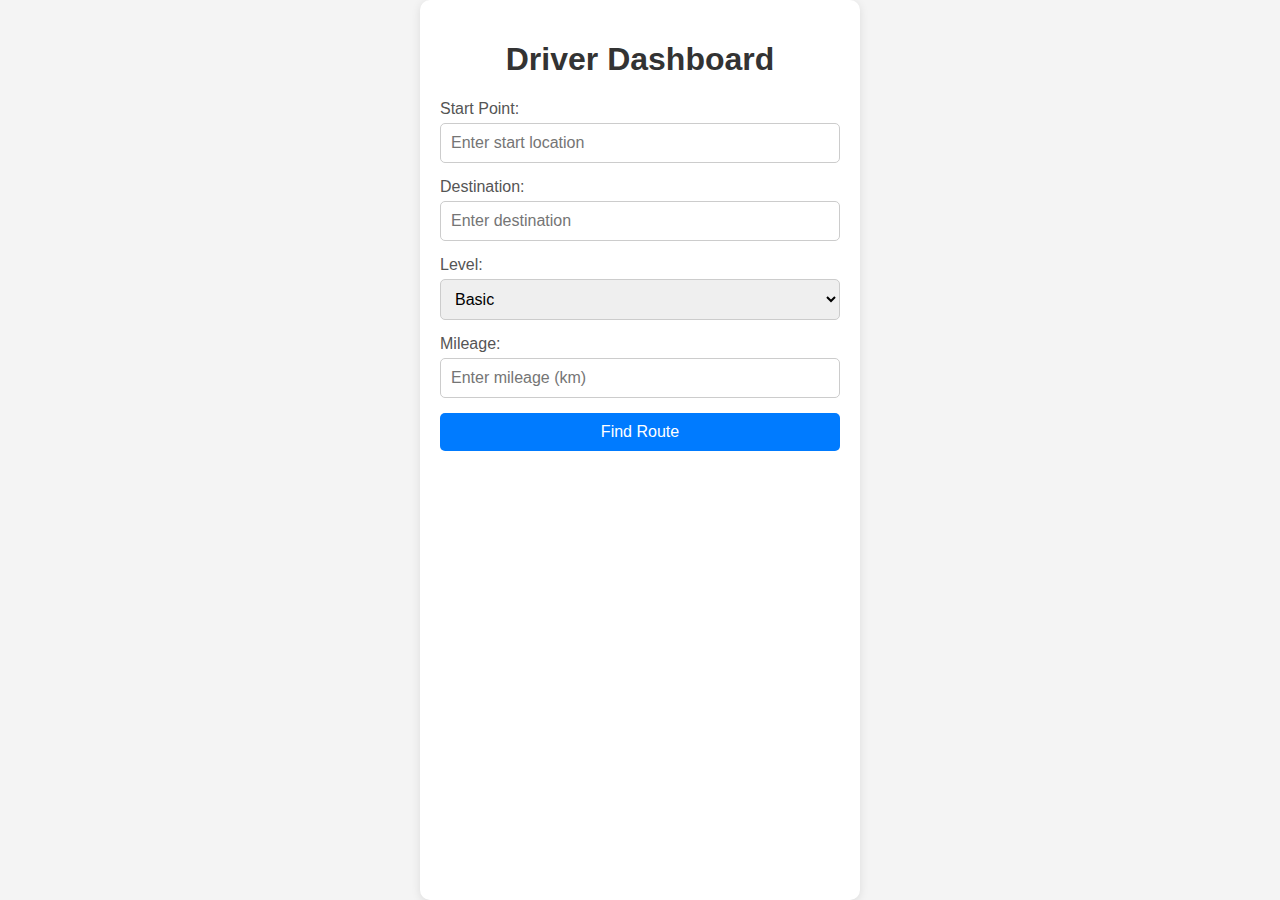
<file: driverdashboard.html>
<!DOCTYPE html>
<html lang="en">
<head>
  <meta charset="UTF-8">
  <meta name="viewport" content="width=device-width, initial-scale=1.0">
  <title>Driver Dashboard</title>
  <style> 
    body {
      font-family: Arial, sans-serif;
      background-color: #f4f4f4;
      margin: 0;
      padding: 0;
      display: flex;
      justify-content: center;7
      align-items: center;
      height: 100vh;
    }

    .dashboard {
      background: #ffffff;
      padding: 20px;
      border-radius: 10px;
      box-shadow: 0 2px 10px rgba(0, 0, 0, 0.1);
      width: 400px;
    }

    h1 {
      text-align: center;
      color: #333333;
    }

    form {
      display: flex;
      flex-direction: column;
    }

    label {
      margin-bottom: 5px;
      color: #555555;
    }

    input, select, button {
      padding: 10px;
      margin-bottom: 15px;
      border: 1px solid #cccccc;
      border-radius: 5px;
      font-size: 16px;
    }

    button {
      background-color: #007BFF;
      color: white;
      cursor: pointer;
      border: none;
    }

    button:hover {
      background-color: #0056b3;
    }

    .output {
      margin-top: 20px;
      padding: 10px;
      border: 1px solid #007BFF;
      border-radius: 5px;
      background: #e6f2ff;
      color: #333333;
    }
  </style>
</head>
<body>
  <div class="dashboard">
    <h1>Driver Dashboard</h1>
    <form>
      <label for="start">Start Point:</label>
      <input type="text" id="start" name="start" placeholder="Enter start location" required>

      <label for="destination">Destination:</label>
      <input type="text" id="destination" name="destination" placeholder="Enter destination" required>

      <label for="level">Level:</label>
      <select id="level" name="level" required>
        <option value="Basic">Basic</option>
        <option value="Intermediate">Intermediate</option>
        <option value="Expert">Expert</option>
      </select>

      <label for="mileage">Mileage:</label>
      <input type="number" id="mileage" name="mileage" placeholder="Enter mileage (km)" required>

      <button type="submit">Find Route</button>
    </form>
  </div>
  <script src="assets/js/Map.js"></script>
</body>
</html>
</file>
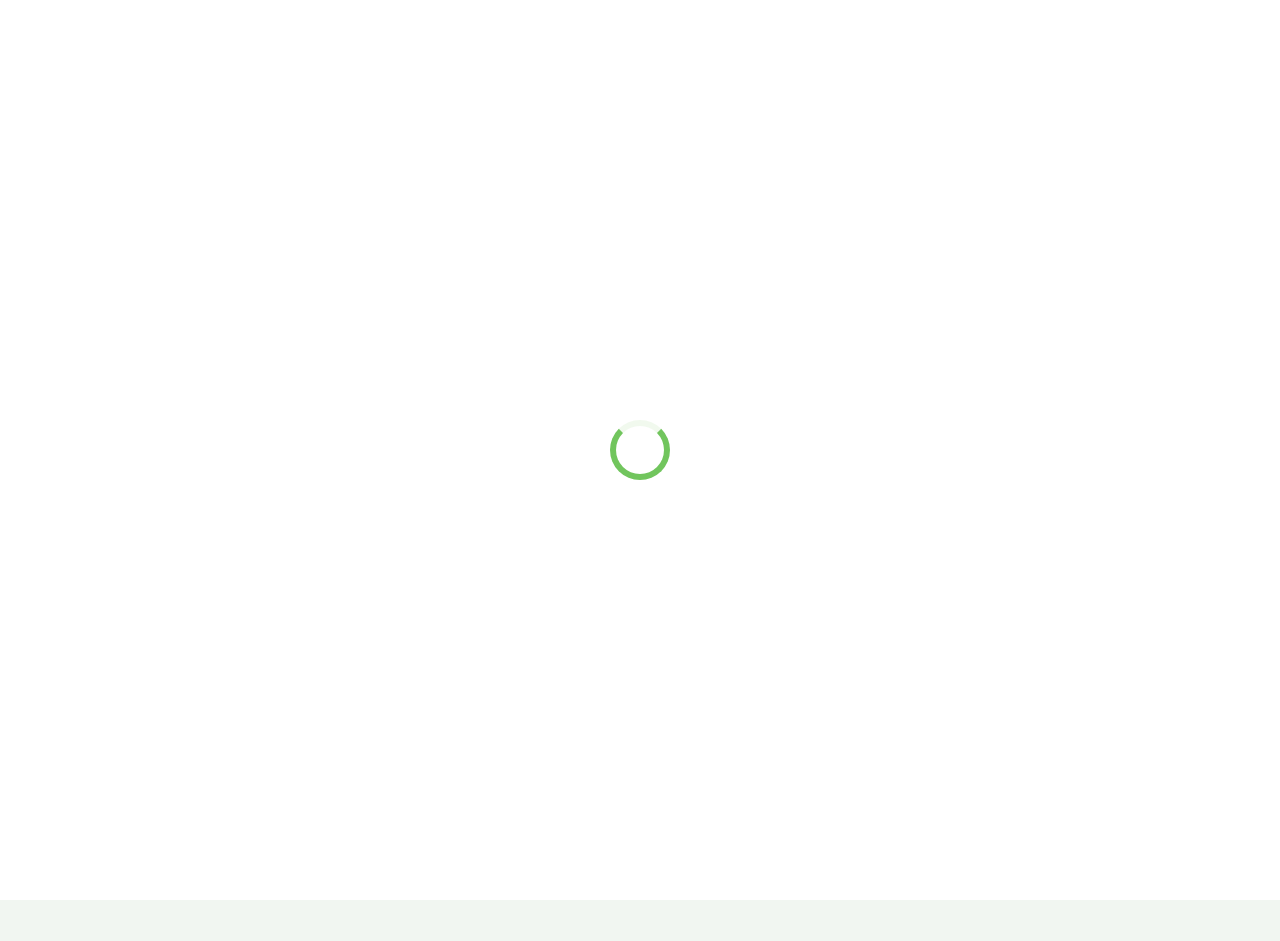
<file: starter-page.html>
<!DOCTYPE html>
<html lang="en">

<head>
  <meta charset="utf-8">
  <meta content="width=device-width, initial-scale=1.0" name="viewport">
  <title>Starter Page - eCNGTrack</title>
  <meta name="description" content="">
  <meta name="keywords" content="">

  <!-- Favicons -->
  <link href="assets/img/favicon.png" rel="icon">
  <link href="assets/img/apple-touch-icon.png" rel="apple-touch-icon">

  <!-- Fonts -->
  <link href="https://fonts.googleapis.com" rel="preconnect">
  <link href="https://fonts.gstatic.com" rel="preconnect" crossorigin>
  <link href="https://fonts.googleapis.com/css2?family=Roboto:ital,wght@0,100;0,300;0,400;0,500;0,700;0,900;1,100;1,300;1,400;1,500;1,700;1,900&family=Poppins:ital,wght@0,100;0,200;0,300;0,400;0,500;0,600;0,700;0,800;0,900;1,100;1,200;1,300;1,400;1,500;1,600;1,700;1,800;1,900&family=Raleway:ital,wght@0,100;0,200;0,300;0,400;0,500;0,600;0,700;0,800;0,900;1,100;1,200;1,300;1,400;1,500;1,600;1,700;1,800;1,900&display=swap" rel="stylesheet">

  <!-- Vendor CSS Files -->
  <link href="assets/vendor/bootstrap/css/bootstrap.min.css" rel="stylesheet">
  <link href="assets/vendor/bootstrap-icons/bootstrap-icons.css" rel="stylesheet">
  <link href="assets/vendor/aos/aos.css" rel="stylesheet">
  <link href="assets/vendor/glightbox/css/glightbox.min.css" rel="stylesheet">

  <!-- Main CSS File -->
  <link href="assets/css/main.css" rel="stylesheet">

  <!-- =======================================================
  * Template Name: eStartup
  * Template URL: https://bootstrapmade.com/estartup-bootstrap-landing-page-template/
  * Updated: Aug 07 2024 with Bootstrap v5.3.3
  * Author: BootstrapMade.com
  * License: https://bootstrapmade.com/license/
  ======================================================== -->
</head>

<body class="starter-page-page">

  <header id="header" class="header d-flex align-items-center sticky-top">
    <div class="container-fluid container-xl position-relative d-flex align-items-center justify-content-between">

      <a href="index.html" class="logo d-flex align-items-center">
        <!-- Uncomment the line below if you also wish to use an image logo -->
        <!-- <img src="assets/img/logo.png" alt=""> -->
        <h1 class="sitename"><span>e</span>Startup</h1>
      </a>

      <nav id="navmenu" class="navmenu">
        <ul>
          <li><a href="#hero">Home</a></li>
          <li><a href="#about">About</a></li>
          <li><a href="#services">Services</a></li>
          <li><a href="#features">Features</a></li>
          <li><a href="#pricing">Pricing</a></li>
          <li class="dropdown"><a href="#"><span>Dropdown</span> <i class="bi bi-chevron-down toggle-dropdown"></i></a>
            <ul>
              <li><a href="#">Dropdown 1</a></li>
              <li class="dropdown"><a href="#"><span>Deep Dropdown</span> <i class="bi bi-chevron-down toggle-dropdown"></i></a>
                <ul>
                  <li><a href="#">Deep Dropdown 1</a></li>
                  <li><a href="#">Deep Dropdown 2</a></li>
                  <li><a href="#">Deep Dropdown 3</a></li>
                  <li><a href="#">Deep Dropdown 4</a></li>
                  <li><a href="#">Deep Dropdown 5</a></li>
                </ul>
              </li>
              <li><a href="#">Dropdown 2</a></li>
              <li><a href="#">Dropdown 3</a></li>
              <li><a href="#">Dropdown 4</a></li>
            </ul>
          </li>
          <li><a href="#contact">Contact</a></li>
        </ul>
        <i class="mobile-nav-toggle d-xl-none bi bi-list"></i>
      </nav>

    </div>
  </header>

  <main class="main">

    <!-- Page Title -->
    <div class="page-title" data-aos="fade">
      <div class="heading">
        <div class="container">
          <div class="row d-flex justify-content-center text-center">
            <div class="col-lg-8">
              <h1>Starter Page</h1>
              <p class="mb-0">Odio et unde deleniti. Deserunt numquam exercitationem. Officiis quo odio sint voluptas consequatur ut a odio voluptatem. Sit dolorum debitis veritatis natus dolores. Quasi ratione sint. Sit quaerat ipsum dolorem.</p>
            </div>
          </div>
        </div>
      </div>
      <nav class="breadcrumbs">
        <div class="container">
          <ol>
            <li><a href="index.html">Home</a></li>
            <li class="current">Starter Page</li>
          </ol>
        </div>
      </nav>
    </div><!-- End Page Title -->

    <!-- Starter Section Section -->
    <section id="starter-section" class="starter-section section">

      <!-- Section Title -->
      <div class="container section-title" data-aos="fade-up">
        <h2>Starter Section</h2>
        <div><span>Check Our</span> <span class="description-title">Starter Section</span></div>
      </div><!-- End Section Title -->

      <div class="container" data-aos="fade-up">
        <p>Use this page as a starter for your own custom pages.</p>
      </div>

    </section><!-- /Starter Section Section -->

  </main>

  <footer id="footer" class="footer light-background">

    <div class="container">
      <div class="copyright text-center ">
        <p>© <span>Copyright</span> <strong class="px-1 sitename">eStartup</strong> <span>All Rights Reserved</span></p>
      </div>
      <div class="social-links d-flex justify-content-center">
        <a href=""><i class="bi bi-twitter-x"></i></a>
        <a href=""><i class="bi bi-facebook"></i></a>
        <a href=""><i class="bi bi-instagram"></i></a>
        <a href=""><i class="bi bi-linkedin"></i></a>
      </div>
      <div class="credits">
        <!-- All the links in the footer should remain intact. -->
        <!-- You can delete the links only if you've purchased the pro version. -->
        <!-- Licensing information: https://bootstrapmade.com/license/ -->
        <!-- Purchase the pro version with working PHP/AJAX contact form: [buy-url] -->
        Designed by <a href="https://bootstrapmade.com/">BootstrapMade</a>
      </div>
    </div>

  </footer>

  <!-- Scroll Top -->
  <a href="#" id="scroll-top" class="scroll-top d-flex align-items-center justify-content-center"><i class="bi bi-arrow-up-short"></i></a>

  <!-- Preloader -->
  <div id="preloader"></div>

  <!-- Vendor JS Files -->
  <script src="assets/vendor/bootstrap/js/bootstrap.bundle.min.js"></script>
  <script src="assets/vendor/php-email-form/validate.js"></script>
  <script src="assets/vendor/aos/aos.js"></script>
  <script src="assets/vendor/glightbox/js/glightbox.min.js"></script>

  <!-- Main JS File -->
  <script src="assets/js/main.js"></script>

</body>

</html>
</file>
<file: assets/css/main.css>
/**
* Template Name: eStartup
* Template URL: https://bootstrapmade.com/estartup-bootstrap-landing-page-template/
* Updated: Aug 07 2024 with Bootstrap v5.3.3
* Author: BootstrapMade.com
* License: https://bootstrapmade.com/license/
*/

/*--------------------------------------------------------------
# Font & Color Variables
# Help: https://bootstrapmade.com/color-system/
--------------------------------------------------------------*/
/* Fonts */
:root {
  --default-font: "Roboto",  system-ui, -apple-system, "Segoe UI", Roboto, "Helvetica Neue", Arial, "Noto Sans", "Liberation Sans", sans-serif, "Apple Color Emoji", "Segoe UI Emoji", "Segoe UI Symbol", "Noto Color Emoji";
  --heading-font: "Raleway",  sans-serif;
  --nav-font: "Poppins",  sans-serif;
}

/* Global Colors - The following color variables are used throughout the website. Updating them here will change the color scheme of the entire website */
:root { 
  --background-color: #ffffff; /* Background color for the entire website, including individual sections */
  --default-color: #212529; /* Default color used for the majority of the text content across the entire website */
  --heading-color: #101f0c; /* Color for headings, subheadings and title throughout the website */
  --accent-color: #71c55d; /* Accent color that represents your brand on the website. It's used for buttons, links, and other elements that need to stand out */
  --surface-color: #ffffff; /* The surface color is used as a background of boxed elements within sections, such as cards, icon boxes, or other elements that require a visual separation from the global background. */
  --contrast-color: #ffffff; /* Contrast color for text, ensuring readability against backgrounds of accent, heading, or default colors. */
}

/* Nav Menu Colors - The following color variables are used specifically for the navigation menu. They are separate from the global colors to allow for more customization options */
:root {
  --nav-color: #212529;  /* The default color of the main navmenu links */
  --nav-hover-color: #71c55d; /* Applied to main navmenu links when they are hovered over or active */
  --nav-mobile-background-color: #ffffff; /* Used as the background color for mobile navigation menu */
  --nav-dropdown-background-color: #ffffff; /* Used as the background color for dropdown items that appear when hovering over primary navigation items */
  --nav-dropdown-color: #212529; /* Used for navigation links of the dropdown items in the navigation menu. */
  --nav-dropdown-hover-color: #71c55d; /* Similar to --nav-hover-color, this color is applied to dropdown navigation links when they are hovered over. */
}

/* Color Presets - These classes override global colors when applied to any section or element, providing reuse of the sam color scheme. */

.light-background {
  --background-color: #f1f6f1;
  --surface-color: #ffffff;
}

.dark-background {
  --background-color: #060606;
  --default-color: #ffffff;
  --heading-color: #ffffff;
  --surface-color: #252525;
  --contrast-color: #ffffff;
}

/* Smooth scroll */
:root {
  scroll-behavior: smooth;
}

/*--------------------------------------------------------------
# General Styling & Shared Classes
--------------------------------------------------------------*/
body {
  color: var(--default-color);
  background-color: var(--background-color);
  font-family: var(--default-font);
}

a {
  color: var(--accent-color);
  text-decoration: none;
  transition: 0.3s;
}


a:hover {
  color: color-mix(in srgb, var(--accent-color), transparent 25%);
  text-decoration: none;
}

h1,
h2,
h3,
h4,
h5,
h6 {
  color: var(--heading-color);
  font-family: var(--heading-font);
}

/* PHP Email Form Messages
------------------------------*/
.php-email-form .error-message {
  display: none;
  background: #df1529;
  color: #ffffff;
  text-align: left;
  padding: 15px;
  margin-bottom: 24px;
  font-weight: 600;
}

.php-email-form .sent-message {
  display: none;
  color: #ffffff;
  background: #059652;
  text-align: center;
  padding: 15px;
  margin-bottom: 24px;
  font-weight: 600;
}

.php-email-form .loading {
  display: none;
  background: var(--surface-color);
  text-align: center;
  padding: 15px;
  margin-bottom: 24px;
}

.php-email-form .loading:before {
  content: "";
  display: inline-block;
  border-radius: 50%;
  width: 24px;
  height: 24px;
  margin: 0 10px -6px 0;
  border: 3px solid var(--accent-color);
  border-top-color: var(--surface-color);
  animation: php-email-form-loading 1s linear infinite;
}

@keyframes php-email-form-loading {
  0% {
    transform: rotate(0deg);
  }

  100% {
    transform: rotate(360deg);
  }
}

/*--------------------------------------------------------------
# Global Header
--------------------------------------------------------------*/
.header {
  color: var(--default-color);
  background-color: var(--background-color);
  padding: 15px 0;
  transition: all 0.5s;
  z-index: 997;
}

.header .logo {
  line-height: 1;
}

.header .logo img {
  max-height: 32px;
  margin-right: 8px;
}

.header .logo h1 {
  font-size: 30px;
  margin: 0;
  font-weight: 700;
  color: var(--heading-color);
}

.header .logo h1 span {
  color: var(--accent-color);
}

.scrolled .header {
  box-shadow: 0px 0 18px rgba(0, 0, 0, 0.1);
}

/*--------------------------------------------------------------
# Navigation Menu
--------------------------------------------------------------*/
/* Navmenu - Desktop */
@media (min-width: 1200px) {
  .navmenu {
    padding: 0;
  }

  .navmenu ul {
    margin: 0;
    padding: 0;
    display: flex;
    list-style: none;
    align-items: center;
  }

  .navmenu li {
    position: relative;
  }

  .navmenu a,
  .navmenu a:focus {
    color: var(--nav-color);
    padding: 18px 15px;
    font-size: 16px;
    font-family: var(--nav-font);
    font-weight: 400;
    display: flex;
    align-items: center;
    justify-content: space-between;
    white-space: nowrap;
    transition: 0.3s;
  }

  .navmenu a i,
  .navmenu a:focus i {
    font-size: 12px;
    line-height: 0;
    margin-left: 5px;
    transition: 0.3s;
  }

  .navmenu li:last-child a {
    padding-right: 0;
  }

  .navmenu li:hover>a,
  .navmenu .active,
  .navmenu .active:focus {
    color: var(--nav-hover-color);
  }

  .navmenu .dropdown ul {
    margin: 0;
    padding: 10px 0;
    background: var(--nav-dropdown-background-color);
    display: block;
    position: absolute;
    visibility: hidden;
    left: 14px;
    top: 130%;
    opacity: 0;
    transition: 0.3s;
    border-radius: 4px;
    z-index: 99;
    box-shadow: 0px 0px 30px rgba(0, 0, 0, 0.1);
  }

  .navmenu .dropdown ul li {
    min-width: 200px;
  }

  .navmenu .dropdown ul a {
    padding: 10px 20px;
    font-size: 15px;
    text-transform: none;
    color: var(--nav-dropdown-color);
  }

  .navmenu .dropdown ul a i {
    font-size: 12px;
  }

  .navmenu .dropdown ul a:hover,
  .navmenu .dropdown ul .active:hover,
  .navmenu .dropdown ul li:hover>a {
    color: var(--nav-dropdown-hover-color);
  }

  .navmenu .dropdown:hover>ul {
    opacity: 1;
    top: 100%;
    visibility: visible;
  }

  .navmenu .dropdown .dropdown ul {
    top: 0;
    left: -90%;
    visibility: hidden;
  }

  .navmenu .dropdown .dropdown:hover>ul {
    opacity: 1;
    top: 0;
    left: -100%;
    visibility: visible;
  }
}

/* Navmenu - Mobile */
@media (max-width: 1199px) {
  .mobile-nav-toggle {
    color: var(--nav-color);
    font-size: 28px;
    line-height: 0;
    margin-right: 10px;
    cursor: pointer;
    transition: color 0.3s;
  }

  .navmenu {
    padding: 0;
    z-index: 9997;
  }

  .navmenu ul {
    display: none;
    list-style: none;
    position: absolute;
    inset: 60px 20px 20px 20px;
    padding: 10px 0;
    margin: 0;
    border-radius: 6px;
    background-color: var(--nav-mobile-background-color);
    overflow-y: auto;
    transition: 0.3s;
    z-index: 9998;
    box-shadow: 0px 0px 30px rgba(0, 0, 0, 0.1);
  }

  .navmenu a,
  .navmenu a:focus {
    color: var(--nav-dropdown-color);
    padding: 10px 20px;
    font-family: var(--nav-font);
    font-size: 17px;
    font-weight: 500;
    display: flex;
    align-items: center;
    justify-content: space-between;
    white-space: nowrap;
    transition: 0.3s;
  }

  .navmenu a i,
  .navmenu a:focus i {
    font-size: 12px;
    line-height: 0;
    margin-left: 5px;
    width: 30px;
    height: 30px;
    display: flex;
    align-items: center;
    justify-content: center;
    border-radius: 50%;
    transition: 0.3s;
    background-color: color-mix(in srgb, var(--accent-color), transparent 90%);
  }

  .navmenu a i:hover,
  .navmenu a:focus i:hover {
    background-color: var(--accent-color);
    color: var(--contrast-color);
  }

  .navmenu a:hover,
  .navmenu .active,
  .navmenu .active:focus {
    color: var(--nav-dropdown-hover-color);
  }

  .navmenu .active i,
  .navmenu .active:focus i {
    background-color: var(--accent-color);
    color: var(--contrast-color);
    transform: rotate(180deg);
  }

  .navmenu .dropdown ul {
    position: static;
    display: none;
    z-index: 99;
    padding: 10px 0;
    margin: 10px 20px;
    background-color: var(--nav-dropdown-background-color);
    border: 1px solid color-mix(in srgb, var(--default-color), transparent 90%);
    box-shadow: none;
    transition: all 0.5s ease-in-out;
  }

  .navmenu .dropdown ul ul {
    background-color: rgba(33, 37, 41, 0.1);
  }

  .navmenu .dropdown>.dropdown-active {
    display: block;
    background-color: rgba(33, 37, 41, 0.03);
  }

  .mobile-nav-active {
    overflow: hidden;
  }

  .mobile-nav-active .mobile-nav-toggle {
    color: #fff;
    position: absolute;
    font-size: 32px;
    top: 15px;
    right: 15px;
    margin-right: 0;
    z-index: 9999;
  }

  .mobile-nav-active .navmenu {
    position: fixed;
    overflow: hidden;
    inset: 0;
    background: rgba(33, 37, 41, 0.8);
    transition: 0.3s;
  }

  .mobile-nav-active .navmenu>ul {
    display: block;
  }
}

/*--------------------------------------------------------------
# Global Footer
--------------------------------------------------------------*/
.footer {
  color: var(--default-color);
  background-color: var(--background-color);
  font-size: 14px;
  padding: 40px 0;
  position: relative;
}

.footer .copyright p {
  margin-bottom: 0;
}

.footer .social-links {
  margin-top: 20px;
}

.footer .social-links a {
  display: flex;
  align-items: center;
  justify-content: center;
  width: 40px;
  height: 40px;
  border-radius: 50%;
  border: 1px solid color-mix(in srgb, var(--default-color), transparent 50%);
  font-size: 16px;
  color: color-mix(in srgb, var(--default-color), transparent 50%);
  margin: 0 5px;
  transition: 0.3s;
}

.footer .social-links a:hover {
  color: var(--accent-color);
  border-color: var(--accent-color);
}

.footer .credits {
  margin-top: 10px;
  font-size: 13px;
  text-align: center;
}

/*--------------------------------------------------------------
# Preloader
--------------------------------------------------------------*/
#preloader {
  position: fixed;
  inset: 0;
  z-index: 9999;
  overflow: hidden;
  background-color: var(--background-color);
  transition: all 0.6s ease-out;
}

#preloader:before {
  content: "";
  position: fixed;
  top: calc(50% - 30px);
  left: calc(50% - 30px);
  border: 6px solid var(--accent-color);
  border-top-color: color-mix(in srgb, var(--accent-color), transparent 90%);
  border-radius: 50%;
  width: 60px;
  height: 60px;
  animation: animate-preloader 1s linear infinite;
}

@keyframes animate-preloader {
  0% {
    transform: rotate(0deg);
  }

  100% {
    transform: rotate(360deg);
  }
}

/*--------------------------------------------------------------
# Scroll Top Button
--------------------------------------------------------------*/
.scroll-top {
  position: fixed;
  visibility: hidden;
  opacity: 0;
  right: 15px;
  bottom: -15px;
  z-index: 99999;
  background-color: var(--accent-color);
  width: 44px;
  height: 44px;
  border-radius: 50px;
  transition: all 0.4s;
}

.scroll-top i {
  font-size: 24px;
  color: var(--contrast-color);
  line-height: 0;
}

.scroll-top:hover {
  background-color: color-mix(in srgb, var(--accent-color), transparent 20%);
  color: var(--contrast-color);
}

.scroll-top.active {
  visibility: visible;
  opacity: 1;
  bottom: 15px;
}

/*--------------------------------------------------------------
# Disable aos animation delay on mobile devices
--------------------------------------------------------------*/
@media screen and (max-width: 768px) {
  [data-aos-delay] {
    transition-delay: 0 !important;
  }
}

/*--------------------------------------------------------------
# Global Page Titles & Breadcrumbs
--------------------------------------------------------------*/
.page-title {
  color: var(--default-color);
  background-color: var(--background-color);
  position: relative;
}

.page-title .heading {
  padding: 80px 0;
  border-top: 1px solid color-mix(in srgb, var(--default-color), transparent 90%);
}

.page-title .heading h1 {
  font-size: 38px;
  font-weight: 700;
}

.page-title nav {
  background-color: color-mix(in srgb, var(--default-color), transparent 95%);
  padding: 20px 0;
}

.page-title nav ol {
  display: flex;
  flex-wrap: wrap;
  list-style: none;
  margin: 0;
  font-size: 16px;
  font-weight: 600;
}

.page-title nav ol li+li {
  padding-left: 10px;
}

.page-title nav ol li+li::before {
  content: "/";
  display: inline-block;
  padding-right: 10px;
  color: color-mix(in srgb, var(--default-color), transparent 70%);
}

/*--------------------------------------------------------------
# Global Sections
--------------------------------------------------------------*/
section,
.section {
  color: var(--default-color);
  background-color: var(--background-color);
  padding: 60px 0;
  scroll-margin-top: 90px;
  overflow: clip;
}

@media (max-width: 1199px) {

  section,
  .section {
    scroll-margin-top: 66px;
  }
}

/*--------------------------------------------------------------
# Global Section Titles
--------------------------------------------------------------*/
.section-title {
  text-align: center;
  padding-bottom: 60px;
  position: relative;
}

.section-title h2 {
  font-size: 13px;
  letter-spacing: 1px;
  font-weight: 700;
  padding: 8px 20px;
  margin: 0;
  background: color-mix(in srgb, var(--accent-color), transparent 90%);
  color: var(--accent-color);
  display: inline-block;
  text-transform: uppercase;
  border-radius: 50px;
  font-family: var(--default-font);
}

.section-title div {
  color: var(--heading-color);
  margin: 10px 0 0 0;
  font-size: 32px;
  font-weight: 700;
  font-family: var(--heading-font);
}

.section-title div .description-title {
  color: var(--accent-color);
}

/*--------------------------------------------------------------
# Hero Section
--------------------------------------------------------------*/
.hero {
  width: 100%;
  position: relative;
  padding: 120px 0 0 0;
}

.hero .container {
  position: relative;
  z-index: 3;
}

.hero h2 {
  font-size: 48px;
  font-weight: 700;
  margin-bottom: 20px;
}

.hero h2 .accent {
  color: var(--accent-color);
}

.hero p {
  color: color-mix(in srgb, var(--default-color), transparent 40%);
  font-weight: 400;
  margin-bottom: 30px;
}

.hero .btn-get-started {
  color: var(--contrast-color);
  background: var(--accent-color);
  font-family: var(--heading-font);
  font-weight: 500;
  font-size: 14px;
  letter-spacing: 1px;
  display: inline-block;
  padding: 12px 36px;
  border-radius: 50px;
  transition: 0.5s;
  box-shadow: 0 8px 28px rgba(0, 0, 0, 0.1);
}

.hero .btn-get-started:hover {
  background: color-mix(in srgb, var(--accent-color), transparent 15%);
  box-shadow: 0 8px 28px rgba(0, 0, 0, 0.1);
}

.hero .btn-watch-video {
  font-size: 16px;
  transition: 0.5s;
  margin-left: 25px;
  font-weight: 600;
}

.hero .btn-watch-video i {
  color: var(--accent-color);
  font-size: 32px;
  transition: 0.3s;
  line-height: 0;
  margin-right: 8px;
}

.hero .btn-watch-video:hover {
  color: var(--accent-color);
}

.hero .btn-watch-video:hover i {
  color: color-mix(in srgb, var(--accent-color), transparent 15%);
}

@media (max-width: 640px) {
  .hero h2 {
    font-size: 36px;
  }

  .hero .btn-get-started,
  .hero .btn-watch-video {
    font-size: 14px;
  }
}

.hero .icon-boxes {
  padding-bottom: 60px;
  z-index: 4;
}

.hero .icon-box {
  background: var(--surface-color);
  padding: 60px 30px;
  position: relative;
  overflow: hidden;
  box-shadow: 0 0 29px 0 rgba(0, 0, 0, 0.1);
  transition: all 0.3s ease-in-out;
  border-radius: 8px;
  z-index: 1;
  height: 100%;
  width: 100%;
  text-align: center;
}

.hero .icon-box .title {
  font-weight: 700;
  margin-bottom: 15px;
  font-size: 24px;
}

.hero .icon-box .title a {
  color: color-mix(in srgb, var(--default-color), transparent 20%);
  transition: 0.3s;
}

.hero .icon-box .icon {
  margin-bottom: 20px;
  padding-top: 10px;
  display: inline-block;
  transition: all 0.3s ease-in-out;
  font-size: 48px;
  line-height: 1;
  color: var(--accent-color);
}

.hero .icon-box:hover {
  background-color: var(--accent-color);
}

.hero .icon-box:hover .title a,
.hero .icon-box:hover .icon {
  color: var(--contrast-color);
}

/*--------------------------------------------------------------
# About Section
--------------------------------------------------------------*/
.about .content .who-we-are {
  text-transform: uppercase;
  margin-bottom: 15px;
  color: color-mix(in srgb, var(--default-color), transparent 40%);
}

.about .content h3 {
  font-size: 2rem;
  font-weight: 700;
}

.about .content ul {
  list-style: none;
  padding: 0;
}

.about .content ul li {
  padding-bottom: 10px;
}

.about .content ul i {
  font-size: 1.25rem;
  margin-right: 4px;
  color: var(--accent-color);
}

.about .content p:last-child {
  margin-bottom: 0;
}

.about .content .read-more {
  background: var(--accent-color);
  color: var(--contrast-color);
  font-family: var(--heading-font);
  font-weight: 500;
  font-size: 16px;
  letter-spacing: 1px;
  padding: 12px 24px;
  border-radius: 5px;
  transition: 0.3s;
  display: inline-flex;
  align-items: center;
  justify-content: center;
}

.about .content .read-more i {
  font-size: 18px;
  margin-left: 5px;
  line-height: 0;
  transition: 0.3s;
}

.about .content .read-more:hover {
  background: color-mix(in srgb, var(--accent-color), transparent 20%);
  padding-right: 19px;
}

.about .content .read-more:hover i {
  margin-left: 10px;
}

.about .about-images img {
  border-radius: 10px;
}

/*--------------------------------------------------------------
# Services Section
--------------------------------------------------------------*/
.services .service-item {
  background-color: var(--surface-color);
  box-shadow: 0px 5px 90px 0px rgba(0, 0, 0, 0.1);
  padding: 60px 30px;
  transition: all ease-in-out 0.3s;
  border-radius: 18px;
  border-bottom: 5px solid var(--surface-color);
  height: 100%;
}

.services .service-item .icon {
  color: var(--contrast-color);
  background: var(--accent-color);
  margin: 0;
  width: 64px;
  height: 64px;
  border-radius: 50px;
  display: flex;
  align-items: center;
  justify-content: center;
  margin-bottom: 20px;
  font-size: 28px;
  transition: ease-in-out 0.3s;
}

.services .service-item h3 {
  font-weight: 700;
  margin: 10px 0 15px 0;
  font-size: 22px;
  transition: ease-in-out 0.3s;
}

.services .service-item p {
  line-height: 24px;
  font-size: 14px;
  margin-bottom: 0;
}

@media (min-width: 1365px) {
  .services .service-item:hover {
    transform: translateY(-10px);
    border-color: var(--accent-color);
  }

  .services .service-item:hover h3 {
    color: var(--accent-color);
  }
}

/*--------------------------------------------------------------
# Features Section
--------------------------------------------------------------*/
.features .feature-box {
  background-color: var(--surface-color);
  padding: 24px 20px;
  box-shadow: 0px 0 30px rgba(0, 0, 0, 0.1);
  transition: 0.3s;
  height: 100%;
}

.features .feature-box h3 {
  font-size: 18px;
  font-weight: 700;
  margin: 0;
}

.features .feature-box i {
  background: color-mix(in srgb, var(--accent-color), transparent 92%);
  color: var(--accent-color);
  line-height: 0;
  padding: 4px;
  margin-right: 10px;
  font-size: 24px;
  border-radius: 3px;
  transition: 0.3s;
}

.features .feature-box:hover i {
  background: var(--accent-color);
  color: var(--contrast-color);
}

/*--------------------------------------------------------------
# Pricing Section
--------------------------------------------------------------*/
.pricing .pricing-tem {
  background-color: var(--surface-color);
  box-shadow: 0px 0 30px rgba(0, 0, 0, 0.1);
  box-shadow: 0px 0 30px rgba(0, 0, 0, 0.1);
  padding: 40px 20px;
  text-align: center;
  border-radius: 4px;
  position: relative;
  overflow: hidden;
  transition: 0.3s;
  height: 100%;
}

@media (min-width: 1200px) {
  .pricing .pricing-tem:hover {
    transform: scale(1.1);
  }
}

.pricing h3 {
  font-weight: 700;
  font-size: 18px;
  margin-bottom: 15px;
}

.pricing .price {
  font-size: 36px;
  color: var(--heading-color);
  font-weight: 600;
  font-family: var(--heading-font);
}

.pricing .price sup {
  font-size: 20px;
  top: -15px;
  left: -3px;
}

.pricing .price span {
  color: color-mix(in srgb, var(--default-color), transparent 50%);
  font-size: 16px;
  font-weight: 300;
}

.pricing .icon {
  padding: 20px 0;
}

.pricing .icon i {
  font-size: 48px;
}

.pricing ul {
  padding: 0;
  list-style: none;
  color: var(--default-color);
  text-align: center;
  line-height: 26px;
  font-size: 16px;
  margin-bottom: 25px;
}

.pricing ul li {
  padding-bottom: 10px;
}

.pricing ul .na {
  color: color-mix(in srgb, var(--default-color), transparent 70%);
  text-decoration: line-through;
}

.pricing .btn-buy {
  display: inline-block;
  padding: 8px 40px 10px 40px;
  border-radius: 50px;
  color: var(--accent-color);
  transition: none;
  font-size: 16px;
  font-weight: 400;
  font-family: var(--heading-font);
  font-weight: 600;
  transition: 0.3s;
  border: 1px solid var(--accent-color);
}

.pricing .btn-buy:hover {
  background: var(--accent-color);
  color: var(--contrast-color);
}

.pricing .featured {
  width: 200px;
  position: absolute;
  top: 18px;
  right: -68px;
  transform: rotate(45deg);
  z-index: 1;
  font-size: 14px;
  padding: 1px 0 3px 0;
  background: var(--accent-color);
  color: var(--contrast-color);
}

/*--------------------------------------------------------------
# Faq Section
--------------------------------------------------------------*/
.faq .content h3 {
  font-weight: 400;
  font-size: 34px;
}

.faq .content p {
  font-size: 15px;
  color: color-mix(in srgb, var(--default-color), transparent 30%);
}

.faq .faq-container .faq-item {
  background-color: var(--surface-color);
  position: relative;
  padding: 20px;
  margin-bottom: 20px;
  box-shadow: 0px 5px 25px 0px rgba(0, 0, 0, 0.1);
  overflow: hidden;
}

.faq .faq-container .faq-item:last-child {
  margin-bottom: 0;
}

.faq .faq-container .faq-item h3 {
  font-weight: 600;
  font-size: 18px;
  line-height: 24px;
  margin: 0 30px 0 0;
  transition: 0.3s;
  cursor: pointer;
  display: flex;
  align-items: flex-start;
}

.faq .faq-container .faq-item h3 .num {
  color: var(--accent-color);
  padding-right: 5px;
}

.faq .faq-container .faq-item h3:hover {
  color: var(--accent-color);
}

.faq .faq-container .faq-item .faq-content {
  display: grid;
  grid-template-rows: 0fr;
  transition: 0.3s ease-in-out;
  visibility: hidden;
  opacity: 0;
}

.faq .faq-container .faq-item .faq-content p {
  margin-bottom: 0;
  overflow: hidden;
}

.faq .faq-container .faq-item .faq-toggle {
  position: absolute;
  top: 20px;
  right: 20px;
  font-size: 16px;
  line-height: 0;
  transition: 0.3s;
  cursor: pointer;
}

.faq .faq-container .faq-item .faq-toggle:hover {
  color: var(--accent-color);
}

.faq .faq-container .faq-active h3 {
  color: var(--accent-color);
}

.faq .faq-container .faq-active .faq-content {
  grid-template-rows: 1fr;
  visibility: visible;
  opacity: 1;
  padding-top: 10px;
}

.faq .faq-container .faq-active .faq-toggle {
  transform: rotate(90deg);
  color: var(--accent-color);
}

/*--------------------------------------------------------------
# Contact Section
--------------------------------------------------------------*/
.contact .info-item+.info-item {
  margin-top: 40px;
}

.contact .info-item i {
  color: var(--accent-color);
  background: color-mix(in srgb, var(--accent-color), transparent 92%);
  font-size: 20px;
  width: 44px;
  height: 44px;
  display: flex;
  justify-content: center;
  align-items: center;
  border-radius: 50px;
  transition: all 0.3s ease-in-out;
  margin-right: 15px;
}

.contact .info-item h3 {
  padding: 0;
  font-size: 18px;
  font-weight: 700;
  margin-bottom: 5px;
}

.contact .info-item p {
  padding: 0;
  margin-bottom: 0;
  font-size: 14px;
}

.contact .info-item:hover i {
  background: var(--accent-color);
  color: var(--contrast-color);
}

.contact .php-email-form {
  height: 100%;
}

.contact .php-email-form input[type=text],
.contact .php-email-form input[type=email],
.contact .php-email-form textarea {
  font-size: 14px;
  padding: 10px 15px;
  box-shadow: none;
  border-radius: 0;
  color: var(--default-color);
  background-color: color-mix(in srgb, var(--background-color), transparent 50%);
  border-color: color-mix(in srgb, var(--default-color), transparent 80%);
}

.contact .php-email-form input[type=text]:focus,
.contact .php-email-form input[type=email]:focus,
.contact .php-email-form textarea:focus {
  border-color: var(--accent-color);
}

.contact .php-email-form input[type=text]::placeholder,
.contact .php-email-form input[type=email]::placeholder,
.contact .php-email-form textarea::placeholder {
  color: color-mix(in srgb, var(--default-color), transparent 70%);
}

.contact .php-email-form button[type=submit] {
  color: var(--contrast-color);
  background: var(--accent-color);
  border: 0;
  padding: 10px 30px;
  transition: 0.4s;
  border-radius: 50px;
}

.contact .php-email-form button[type=submit]:hover {
  background: color-mix(in srgb, var(--accent-color), transparent 25%);
}

/*--------------------------------------------------------------
# Service Details Section
--------------------------------------------------------------*/
.service-details .service-box {
  background-color: var(--surface-color);
  padding: 20px;
  box-shadow: 0px 2px 20px rgba(0, 0, 0, 0.1);
}

.service-details .service-box+.service-box {
  margin-top: 30px;
}

.service-details .service-box h4 {
  font-size: 20px;
  font-weight: 700;
  border-bottom: 2px solid color-mix(in srgb, var(--default-color), transparent 92%);
  padding-bottom: 15px;
  margin-bottom: 15px;
}

.service-details .services-list {
  background-color: var(--surface-color);
}

.service-details .services-list a {
  color: color-mix(in srgb, var(--default-color), transparent 20%);
  background-color: color-mix(in srgb, var(--default-color), transparent 96%);
  display: flex;
  align-items: center;
  padding: 12px 15px;
  margin-top: 15px;
  transition: 0.3s;
}

.service-details .services-list a:first-child {
  margin-top: 0;
}

.service-details .services-list a i {
  font-size: 16px;
  margin-right: 8px;
  color: var(--accent-color);
}

.service-details .services-list a.active {
  color: var(--contrast-color);
  background-color: var(--accent-color);
}

.service-details .services-list a.active i {
  color: var(--contrast-color);
}

.service-details .services-list a:hover {
  background-color: color-mix(in srgb, var(--accent-color), transparent 95%);
  color: var(--accent-color);
}

.service-details .download-catalog a {
  color: var(--default-color);
  display: flex;
  align-items: center;
  padding: 10px 0;
  transition: 0.3s;
  border-top: 1px solid color-mix(in srgb, var(--default-color), transparent 90%);
}

.service-details .download-catalog a:first-child {
  border-top: 0;
  padding-top: 0;
}

.service-details .download-catalog a:last-child {
  padding-bottom: 0;
}

.service-details .download-catalog a i {
  font-size: 24px;
  margin-right: 8px;
  color: var(--accent-color);
}

.service-details .download-catalog a:hover {
  color: var(--accent-color);
}

.service-details .help-box {
  background-color: var(--accent-color);
  color: var(--contrast-color);
  margin-top: 30px;
  padding: 30px 15px;
}

.service-details .help-box .help-icon {
  font-size: 48px;
}

.service-details .help-box h4,
.service-details .help-box a {
  color: var(--contrast-color);
}

.service-details .services-img {
  margin-bottom: 20px;
}

.service-details h3 {
  font-size: 26px;
  font-weight: 700;
}

.service-details p {
  font-size: 15px;
}

.service-details ul {
  list-style: none;
  padding: 0;
  font-size: 15px;
}

.service-details ul li {
  padding: 5px 0;
  display: flex;
  align-items: center;
}

.service-details ul i {
  font-size: 20px;
  margin-right: 8px;
  color: var(--accent-color);
}

/*--------------------------------------------------------------
# Starter Section Section
--------------------------------------------------------------*/
.starter-section {
  /* Add your styles here */
}
</file>
<file: eCNGNavigator/assets/css/main.css>
/**
* Template Name: eStartup
* Template URL: https://bootstrapmade.com/estartup-bootstrap-landing-page-template/
* Updated: Aug 07 2024 with Bootstrap v5.3.3
* Author: BootstrapMade.com
* License: https://bootstrapmade.com/license/
*/

/*--------------------------------------------------------------
# Font & Color Variables
# Help: https://bootstrapmade.com/color-system/
--------------------------------------------------------------*/
/* Fonts */
:root {
  --default-font: "Roboto",  system-ui, -apple-system, "Segoe UI", Roboto, "Helvetica Neue", Arial, "Noto Sans", "Liberation Sans", sans-serif, "Apple Color Emoji", "Segoe UI Emoji", "Segoe UI Symbol", "Noto Color Emoji";
  --heading-font: "Raleway",  sans-serif;
  --nav-font: "Poppins",  sans-serif;
}

/* Global Colors - The following color variables are used throughout the website. Updating them here will change the color scheme of the entire website */
:root { 
  --background-color: #ffffff; /* Background color for the entire website, including individual sections */
  --default-color: #212529; /* Default color used for the majority of the text content across the entire website */
  --heading-color: #101f0c; /* Color for headings, subheadings and title throughout the website */
  --accent-color: #71c55d; /* Accent color that represents your brand on the website. It's used for buttons, links, and other elements that need to stand out */
  --surface-color: #ffffff; /* The surface color is used as a background of boxed elements within sections, such as cards, icon boxes, or other elements that require a visual separation from the global background. */
  --contrast-color: #ffffff; /* Contrast color for text, ensuring readability against backgrounds of accent, heading, or default colors. */
}

/* Nav Menu Colors - The following color variables are used specifically for the navigation menu. They are separate from the global colors to allow for more customization options */
:root {
  --nav-color: #212529;  /* The default color of the main navmenu links */
  --nav-hover-color: #71c55d; /* Applied to main navmenu links when they are hovered over or active */
  --nav-mobile-background-color: #ffffff; /* Used as the background color for mobile navigation menu */
  --nav-dropdown-background-color: #ffffff; /* Used as the background color for dropdown items that appear when hovering over primary navigation items */
  --nav-dropdown-color: #212529; /* Used for navigation links of the dropdown items in the navigation menu. */
  --nav-dropdown-hover-color: #71c55d; /* Similar to --nav-hover-color, this color is applied to dropdown navigation links when they are hovered over. */
}

/* Color Presets - These classes override global colors when applied to any section or element, providing reuse of the sam color scheme. */

.light-background {
  --background-color: #f1f6f1;
  --surface-color: #ffffff;
}

.dark-background {
  --background-color: #060606;
  --default-color: #ffffff;
  --heading-color: #ffffff;
  --surface-color: #252525;
  --contrast-color: #ffffff;
}

/* Smooth scroll */
:root {
  scroll-behavior: smooth;
}

/*--------------------------------------------------------------
# General Styling & Shared Classes
--------------------------------------------------------------*/
body {
  color: var(--default-color);
  background-color: var(--background-color);
  font-family: var(--default-font);
}

a {
  color: var(--accent-color);
  text-decoration: none;
  transition: 0.3s;
}


a:hover {
  color: color-mix(in srgb, var(--accent-color), transparent 25%);
  text-decoration: none;
}

h1,
h2,
h3,
h4,
h5,
h6 {
  color: var(--heading-color);
  font-family: var(--heading-font);
}

/* PHP Email Form Messages
------------------------------*/
.php-email-form .error-message {
  display: none;
  background: #df1529;
  color: #ffffff;
  text-align: left;
  padding: 15px;
  margin-bottom: 24px;
  font-weight: 600;
}

.php-email-form .sent-message {
  display: none;
  color: #ffffff;
  background: #059652;
  text-align: center;
  padding: 15px;
  margin-bottom: 24px;
  font-weight: 600;
}

.php-email-form .loading {
  display: none;
  background: var(--surface-color);
  text-align: center;
  padding: 15px;
  margin-bottom: 24px;
}

.php-email-form .loading:before {
  content: "";
  display: inline-block;
  border-radius: 50%;
  width: 24px;
  height: 24px;
  margin: 0 10px -6px 0;
  border: 3px solid var(--accent-color);
  border-top-color: var(--surface-color);
  animation: php-email-form-loading 1s linear infinite;
}

@keyframes php-email-form-loading {
  0% {
    transform: rotate(0deg);
  }

  100% {
    transform: rotate(360deg);
  }
}

/*--------------------------------------------------------------
# Global Header
--------------------------------------------------------------*/
.header {
  color: var(--default-color);
  background-color: var(--background-color);
  padding: 15px 0;
  transition: all 0.5s;
  z-index: 997;
}

.header .logo {
  line-height: 1;
}

.header .logo img {
  max-height: 32px;
  margin-right: 8px;
}

.header .logo h1 {
  font-size: 30px;
  margin: 0;
  font-weight: 700;
  color: var(--heading-color);
}

.header .logo h1 span {
  color: var(--accent-color);
}

.scrolled .header {
  box-shadow: 0px 0 18px rgba(0, 0, 0, 0.1);
}

/*--------------------------------------------------------------
# Navigation Menu
--------------------------------------------------------------*/
/* Navmenu - Desktop */
@media (min-width: 1200px) {
  .navmenu {
    padding: 0;
  }

  .navmenu ul {
    margin: 0;
    padding: 0;
    display: flex;
    list-style: none;
    align-items: center;
  }

  .navmenu li {
    position: relative;
  }

  .navmenu a,
  .navmenu a:focus {
    color: var(--nav-color);
    padding: 18px 15px;
    font-size: 16px;
    font-family: var(--nav-font);
    font-weight: 400;
    display: flex;
    align-items: center;
    justify-content: space-between;
    white-space: nowrap;
    transition: 0.3s;
  }

  .navmenu a i,
  .navmenu a:focus i {
    font-size: 12px;
    line-height: 0;
    margin-left: 5px;
    transition: 0.3s;
  }

  .navmenu li:last-child a {
    padding-right: 0;
  }

  .navmenu li:hover>a,
  .navmenu .active,
  .navmenu .active:focus {
    color: var(--nav-hover-color);
  }

  .navmenu .dropdown ul {
    margin: 0;
    padding: 10px 0;
    background: var(--nav-dropdown-background-color);
    display: block;
    position: absolute;
    visibility: hidden;
    left: 14px;
    top: 130%;
    opacity: 0;
    transition: 0.3s;
    border-radius: 4px;
    z-index: 99;
    box-shadow: 0px 0px 30px rgba(0, 0, 0, 0.1);
  }

  .navmenu .dropdown ul li {
    min-width: 200px;
  }

  .navmenu .dropdown ul a {
    padding: 10px 20px;
    font-size: 15px;
    text-transform: none;
    color: var(--nav-dropdown-color);
  }

  .navmenu .dropdown ul a i {
    font-size: 12px;
  }

  .navmenu .dropdown ul a:hover,
  .navmenu .dropdown ul .active:hover,
  .navmenu .dropdown ul li:hover>a {
    color: var(--nav-dropdown-hover-color);
  }

  .navmenu .dropdown:hover>ul {
    opacity: 1;
    top: 100%;
    visibility: visible;
  }

  .navmenu .dropdown .dropdown ul {
    top: 0;
    left: -90%;
    visibility: hidden;
  }

  .navmenu .dropdown .dropdown:hover>ul {
    opacity: 1;
    top: 0;
    left: -100%;
    visibility: visible;
  }
}

/* Navmenu - Mobile */
@media (max-width: 1199px) {
  .mobile-nav-toggle {
    color: var(--nav-color);
    font-size: 28px;
    line-height: 0;
    margin-right: 10px;
    cursor: pointer;
    transition: color 0.3s;
  }

  .navmenu {
    padding: 0;
    z-index: 9997;
  }

  .navmenu ul {
    display: none;
    list-style: none;
    position: absolute;
    inset: 60px 20px 20px 20px;
    padding: 10px 0;
    margin: 0;
    border-radius: 6px;
    background-color: var(--nav-mobile-background-color);
    overflow-y: auto;
    transition: 0.3s;
    z-index: 9998;
    box-shadow: 0px 0px 30px rgba(0, 0, 0, 0.1);
  }

  .navmenu a,
  .navmenu a:focus {
    color: var(--nav-dropdown-color);
    padding: 10px 20px;
    font-family: var(--nav-font);
    font-size: 17px;
    font-weight: 500;
    display: flex;
    align-items: center;
    justify-content: space-between;
    white-space: nowrap;
    transition: 0.3s;
  }

  .navmenu a i,
  .navmenu a:focus i {
    font-size: 12px;
    line-height: 0;
    margin-left: 5px;
    width: 30px;
    height: 30px;
    display: flex;
    align-items: center;
    justify-content: center;
    border-radius: 50%;
    transition: 0.3s;
    background-color: color-mix(in srgb, var(--accent-color), transparent 90%);
  }

  .navmenu a i:hover,
  .navmenu a:focus i:hover {
    background-color: var(--accent-color);
    color: var(--contrast-color);
  }

  .navmenu a:hover,
  .navmenu .active,
  .navmenu .active:focus {
    color: var(--nav-dropdown-hover-color);
  }

  .navmenu .active i,
  .navmenu .active:focus i {
    background-color: var(--accent-color);
    color: var(--contrast-color);
    transform: rotate(180deg);
  }

  .navmenu .dropdown ul {
    position: static;
    display: none;
    z-index: 99;
    padding: 10px 0;
    margin: 10px 20px;
    background-color: var(--nav-dropdown-background-color);
    border: 1px solid color-mix(in srgb, var(--default-color), transparent 90%);
    box-shadow: none;
    transition: all 0.5s ease-in-out;
  }

  .navmenu .dropdown ul ul {
    background-color: rgba(33, 37, 41, 0.1);
  }

  .navmenu .dropdown>.dropdown-active {
    display: block;
    background-color: rgba(33, 37, 41, 0.03);
  }

  .mobile-nav-active {
    overflow: hidden;
  }

  .mobile-nav-active .mobile-nav-toggle {
    color: #fff;
    position: absolute;
    font-size: 32px;
    top: 15px;
    right: 15px;
    margin-right: 0;
    z-index: 9999;
  }

  .mobile-nav-active .navmenu {
    position: fixed;
    overflow: hidden;
    inset: 0;
    background: rgba(33, 37, 41, 0.8);
    transition: 0.3s;
  }

  .mobile-nav-active .navmenu>ul {
    display: block;
  }
}

/*--------------------------------------------------------------
# Global Footer
--------------------------------------------------------------*/
.footer {
  color: var(--default-color);
  background-color: var(--background-color);
  font-size: 14px;
  padding: 40px 0;
  position: relative;
}

.footer .copyright p {
  margin-bottom: 0;
}

.footer .social-links {
  margin-top: 20px;
}

.footer .social-links a {
  display: flex;
  align-items: center;
  justify-content: center;
  width: 40px;
  height: 40px;
  border-radius: 50%;
  border: 1px solid color-mix(in srgb, var(--default-color), transparent 50%);
  font-size: 16px;
  color: color-mix(in srgb, var(--default-color), transparent 50%);
  margin: 0 5px;
  transition: 0.3s;
}

.footer .social-links a:hover {
  color: var(--accent-color);
  border-color: var(--accent-color);
}

.footer .credits {
  margin-top: 10px;
  font-size: 13px;
  text-align: center;
}

/*--------------------------------------------------------------
# Preloader
--------------------------------------------------------------*/
#preloader {
  position: fixed;
  inset: 0;
  z-index: 9999;
  overflow: hidden;
  background-color: var(--background-color);
  transition: all 0.6s ease-out;
}

#preloader:before {
  content: "";
  position: fixed;
  top: calc(50% - 30px);
  left: calc(50% - 30px);
  border: 6px solid var(--accent-color);
  border-top-color: color-mix(in srgb, var(--accent-color), transparent 90%);
  border-radius: 50%;
  width: 60px;
  height: 60px;
  animation: animate-preloader 1s linear infinite;
}

@keyframes animate-preloader {
  0% {
    transform: rotate(0deg);
  }

  100% {
    transform: rotate(360deg);
  }
}

/*--------------------------------------------------------------
# Scroll Top Button
--------------------------------------------------------------*/
.scroll-top {
  position: fixed;
  visibility: hidden;
  opacity: 0;
  right: 15px;
  bottom: -15px;
  z-index: 99999;
  background-color: var(--accent-color);
  width: 44px;
  height: 44px;
  border-radius: 50px;
  transition: all 0.4s;
}

.scroll-top i {
  font-size: 24px;
  color: var(--contrast-color);
  line-height: 0;
}

.scroll-top:hover {
  background-color: color-mix(in srgb, var(--accent-color), transparent 20%);
  color: var(--contrast-color);
}

.scroll-top.active {
  visibility: visible;
  opacity: 1;
  bottom: 15px;
}

/*--------------------------------------------------------------
# Disable aos animation delay on mobile devices
--------------------------------------------------------------*/
@media screen and (max-width: 768px) {
  [data-aos-delay] {
    transition-delay: 0 !important;
  }
}

/*--------------------------------------------------------------
# Global Page Titles & Breadcrumbs
--------------------------------------------------------------*/
.page-title {
  color: var(--default-color);
  background-color: var(--background-color);
  position: relative;
}

.page-title .heading {
  padding: 80px 0;
  border-top: 1px solid color-mix(in srgb, var(--default-color), transparent 90%);
}

.page-title .heading h1 {
  font-size: 38px;
  font-weight: 700;
}

.page-title nav {
  background-color: color-mix(in srgb, var(--default-color), transparent 95%);
  padding: 20px 0;
}

.page-title nav ol {
  display: flex;
  flex-wrap: wrap;
  list-style: none;
  margin: 0;
  font-size: 16px;
  font-weight: 600;
}

.page-title nav ol li+li {
  padding-left: 10px;
}

.page-title nav ol li+li::before {
  content: "/";
  display: inline-block;
  padding-right: 10px;
  color: color-mix(in srgb, var(--default-color), transparent 70%);
}

/*--------------------------------------------------------------
# Global Sections
--------------------------------------------------------------*/
section,
.section {
  color: var(--default-color);
  background-color: var(--background-color);
  padding: 60px 0;
  scroll-margin-top: 90px;
  overflow: clip;
}

@media (max-width: 1199px) {

  section,
  .section {
    scroll-margin-top: 66px;
  }
}

/*--------------------------------------------------------------
# Global Section Titles
--------------------------------------------------------------*/
.section-title {
  text-align: center;
  padding-bottom: 60px;
  position: relative;
}

.section-title h2 {
  font-size: 13px;
  letter-spacing: 1px;
  font-weight: 700;
  padding: 8px 20px;
  margin: 0;
  background: color-mix(in srgb, var(--accent-color), transparent 90%);
  color: var(--accent-color);
  display: inline-block;
  text-transform: uppercase;
  border-radius: 50px;
  font-family: var(--default-font);
}

.section-title div {
  color: var(--heading-color);
  margin: 10px 0 0 0;
  font-size: 32px;
  font-weight: 700;
  font-family: var(--heading-font);
}

.section-title div .description-title {
  color: var(--accent-color);
}

/*--------------------------------------------------------------
# Hero Section
--------------------------------------------------------------*/
.hero {
  width: 100%;
  position: relative;
  padding: 120px 0 0 0;
}

.hero .container {
  position: relative;
  z-index: 3;
}

.hero h2 {
  font-size: 48px;
  font-weight: 700;
  margin-bottom: 20px;
}

.hero h2 .accent {
  color: var(--accent-color);
}

.hero p {
  color: color-mix(in srgb, var(--default-color), transparent 40%);
  font-weight: 400;
  margin-bottom: 30px;
}

.hero .btn-get-started {
  color: var(--contrast-color);
  background: var(--accent-color);
  font-family: var(--heading-font);
  font-weight: 500;
  font-size: 14px;
  letter-spacing: 1px;
  display: inline-block;
  padding: 12px 36px;
  border-radius: 50px;
  transition: 0.5s;
  box-shadow: 0 8px 28px rgba(0, 0, 0, 0.1);
}

.hero .btn-get-started:hover {
  background: color-mix(in srgb, var(--accent-color), transparent 15%);
  box-shadow: 0 8px 28px rgba(0, 0, 0, 0.1);
}

.hero .btn-watch-video {
  font-size: 16px;
  transition: 0.5s;
  margin-left: 25px;
  font-weight: 600;
}

.hero .btn-watch-video i {
  color: var(--accent-color);
  font-size: 32px;
  transition: 0.3s;
  line-height: 0;
  margin-right: 8px;
}

.hero .btn-watch-video:hover {
  color: var(--accent-color);
}

.hero .btn-watch-video:hover i {
  color: color-mix(in srgb, var(--accent-color), transparent 15%);
}

@media (max-width: 640px) {
  .hero h2 {
    font-size: 36px;
  }

  .hero .btn-get-started,
  .hero .btn-watch-video {
    font-size: 14px;
  }
}

.hero .icon-boxes {
  padding-bottom: 60px;
  z-index: 4;
}

.hero .icon-box {
  background: var(--surface-color);
  padding: 60px 30px;
  position: relative;
  overflow: hidden;
  box-shadow: 0 0 29px 0 rgba(0, 0, 0, 0.1);
  transition: all 0.3s ease-in-out;
  border-radius: 8px;
  z-index: 1;
  height: 100%;
  width: 100%;
  text-align: center;
}

.hero .icon-box .title {
  font-weight: 700;
  margin-bottom: 15px;
  font-size: 24px;
}

.hero .icon-box .title a {
  color: color-mix(in srgb, var(--default-color), transparent 20%);
  transition: 0.3s;
}

.hero .icon-box .icon {
  margin-bottom: 20px;
  padding-top: 10px;
  display: inline-block;
  transition: all 0.3s ease-in-out;
  font-size: 48px;
  line-height: 1;
  color: var(--accent-color);
}

.hero .icon-box:hover {
  background-color: var(--accent-color);
}

.hero .icon-box:hover .title a,
.hero .icon-box:hover .icon {
  color: var(--contrast-color);
}

/*--------------------------------------------------------------
# About Section
--------------------------------------------------------------*/
.about .content .who-we-are {
  text-transform: uppercase;
  margin-bottom: 15px;
  color: color-mix(in srgb, var(--default-color), transparent 40%);
}

.about .content h3 {
  font-size: 2rem;
  font-weight: 700;
}

.about .content ul {
  list-style: none;
  padding: 0;
}

.about .content ul li {
  padding-bottom: 10px;
}

.about .content ul i {
  font-size: 1.25rem;
  margin-right: 4px;
  color: var(--accent-color);
}

.about .content p:last-child {
  margin-bottom: 0;
}

.about .content .read-more {
  background: var(--accent-color);
  color: var(--contrast-color);
  font-family: var(--heading-font);
  font-weight: 500;
  font-size: 16px;
  letter-spacing: 1px;
  padding: 12px 24px;
  border-radius: 5px;
  transition: 0.3s;
  display: inline-flex;
  align-items: center;
  justify-content: center;
}

.about .content .read-more i {
  font-size: 18px;
  margin-left: 5px;
  line-height: 0;
  transition: 0.3s;
}

.about .content .read-more:hover {
  background: color-mix(in srgb, var(--accent-color), transparent 20%);
  padding-right: 19px;
}

.about .content .read-more:hover i {
  margin-left: 10px;
}

.about .about-images img {
  border-radius: 10px;
}

/*--------------------------------------------------------------
# Services Section
--------------------------------------------------------------*/
.services .service-item {
  background-color: var(--surface-color);
  box-shadow: 0px 5px 90px 0px rgba(0, 0, 0, 0.1);
  padding: 60px 30px;
  transition: all ease-in-out 0.3s;
  border-radius: 18px;
  border-bottom: 5px solid var(--surface-color);
  height: 100%;
}

.services .service-item .icon {
  color: var(--contrast-color);
  background: var(--accent-color);
  margin: 0;
  width: 64px;
  height: 64px;
  border-radius: 50px;
  display: flex;
  align-items: center;
  justify-content: center;
  margin-bottom: 20px;
  font-size: 28px;
  transition: ease-in-out 0.3s;
}

.services .service-item h3 {
  font-weight: 700;
  margin: 10px 0 15px 0;
  font-size: 22px;
  transition: ease-in-out 0.3s;
}

.services .service-item p {
  line-height: 24px;
  font-size: 14px;
  margin-bottom: 0;
}

@media (min-width: 1365px) {
  .services .service-item:hover {
    transform: translateY(-10px);
    border-color: var(--accent-color);
  }

  .services .service-item:hover h3 {
    color: var(--accent-color);
  }
}

/*--------------------------------------------------------------
# Features Section
--------------------------------------------------------------*/
.features .feature-box {
  background-color: var(--surface-color);
  padding: 24px 20px;
  box-shadow: 0px 0 30px rgba(0, 0, 0, 0.1);
  transition: 0.3s;
  height: 100%;
}

.features .feature-box h3 {
  font-size: 18px;
  font-weight: 700;
  margin: 0;
}

.features .feature-box i {
  background: color-mix(in srgb, var(--accent-color), transparent 92%);
  color: var(--accent-color);
  line-height: 0;
  padding: 4px;
  margin-right: 10px;
  font-size: 24px;
  border-radius: 3px;
  transition: 0.3s;
}

.features .feature-box:hover i {
  background: var(--accent-color);
  color: var(--contrast-color);
}

/*--------------------------------------------------------------
# Pricing Section
--------------------------------------------------------------*/
.pricing .pricing-tem {
  background-color: var(--surface-color);
  box-shadow: 0px 0 30px rgba(0, 0, 0, 0.1);
  box-shadow: 0px 0 30px rgba(0, 0, 0, 0.1);
  padding: 40px 20px;
  text-align: center;
  border-radius: 4px;
  position: relative;
  overflow: hidden;
  transition: 0.3s;
  height: 100%;
}

@media (min-width: 1200px) {
  .pricing .pricing-tem:hover {
    transform: scale(1.1);
  }
}

.pricing h3 {
  font-weight: 700;
  font-size: 18px;
  margin-bottom: 15px;
}

.pricing .price {
  font-size: 36px;
  color: var(--heading-color);
  font-weight: 600;
  font-family: var(--heading-font);
}

.pricing .price sup {
  font-size: 20px;
  top: -15px;
  left: -3px;
}

.pricing .price span {
  color: color-mix(in srgb, var(--default-color), transparent 50%);
  font-size: 16px;
  font-weight: 300;
}

.pricing .icon {
  padding: 20px 0;
}

.pricing .icon i {
  font-size: 48px;
}

.pricing ul {
  padding: 0;
  list-style: none;
  color: var(--default-color);
  text-align: center;
  line-height: 26px;
  font-size: 16px;
  margin-bottom: 25px;
}

.pricing ul li {
  padding-bottom: 10px;
}

.pricing ul .na {
  color: color-mix(in srgb, var(--default-color), transparent 70%);
  text-decoration: line-through;
}

.pricing .btn-buy {
  display: inline-block;
  padding: 8px 40px 10px 40px;
  border-radius: 50px;
  color: var(--accent-color);
  transition: none;
  font-size: 16px;
  font-weight: 400;
  font-family: var(--heading-font);
  font-weight: 600;
  transition: 0.3s;
  border: 1px solid var(--accent-color);
}

.pricing .btn-buy:hover {
  background: var(--accent-color);
  color: var(--contrast-color);
}

.pricing .featured {
  width: 200px;
  position: absolute;
  top: 18px;
  right: -68px;
  transform: rotate(45deg);
  z-index: 1;
  font-size: 14px;
  padding: 1px 0 3px 0;
  background: var(--accent-color);
  color: var(--contrast-color);
}

/*--------------------------------------------------------------
# Faq Section
--------------------------------------------------------------*/
.faq .content h3 {
  font-weight: 400;
  font-size: 34px;
}

.faq .content p {
  font-size: 15px;
  color: color-mix(in srgb, var(--default-color), transparent 30%);
}

.faq .faq-container .faq-item {
  background-color: var(--surface-color);
  position: relative;
  padding: 20px;
  margin-bottom: 20px;
  box-shadow: 0px 5px 25px 0px rgba(0, 0, 0, 0.1);
  overflow: hidden;
}

.faq .faq-container .faq-item:last-child {
  margin-bottom: 0;
}

.faq .faq-container .faq-item h3 {
  font-weight: 600;
  font-size: 18px;
  line-height: 24px;
  margin: 0 30px 0 0;
  transition: 0.3s;
  cursor: pointer;
  display: flex;
  align-items: flex-start;
}

.faq .faq-container .faq-item h3 .num {
  color: var(--accent-color);
  padding-right: 5px;
}

.faq .faq-container .faq-item h3:hover {
  color: var(--accent-color);
}

.faq .faq-container .faq-item .faq-content {
  display: grid;
  grid-template-rows: 0fr;
  transition: 0.3s ease-in-out;
  visibility: hidden;
  opacity: 0;
}

.faq .faq-container .faq-item .faq-content p {
  margin-bottom: 0;
  overflow: hidden;
}

.faq .faq-container .faq-item .faq-toggle {
  position: absolute;
  top: 20px;
  right: 20px;
  font-size: 16px;
  line-height: 0;
  transition: 0.3s;
  cursor: pointer;
}

.faq .faq-container .faq-item .faq-toggle:hover {
  color: var(--accent-color);
}

.faq .faq-container .faq-active h3 {
  color: var(--accent-color);
}

.faq .faq-container .faq-active .faq-content {
  grid-template-rows: 1fr;
  visibility: visible;
  opacity: 1;
  padding-top: 10px;
}

.faq .faq-container .faq-active .faq-toggle {
  transform: rotate(90deg);
  color: var(--accent-color);
}

/*--------------------------------------------------------------
# Contact Section
--------------------------------------------------------------*/
.contact .info-item+.info-item {
  margin-top: 40px;
}

.contact .info-item i {
  color: var(--accent-color);
  background: color-mix(in srgb, var(--accent-color), transparent 92%);
  font-size: 20px;
  width: 44px;
  height: 44px;
  display: flex;
  justify-content: center;
  align-items: center;
  border-radius: 50px;
  transition: all 0.3s ease-in-out;
  margin-right: 15px;
}

.contact .info-item h3 {
  padding: 0;
  font-size: 18px;
  font-weight: 700;
  margin-bottom: 5px;
}

.contact .info-item p {
  padding: 0;
  margin-bottom: 0;
  font-size: 14px;
}

.contact .info-item:hover i {
  background: var(--accent-color);
  color: var(--contrast-color);
}

.contact .php-email-form {
  height: 100%;
}

.contact .php-email-form input[type=text],
.contact .php-email-form input[type=email],
.contact .php-email-form textarea {
  font-size: 14px;
  padding: 10px 15px;
  box-shadow: none;
  border-radius: 0;
  color: var(--default-color);
  background-color: color-mix(in srgb, var(--background-color), transparent 50%);
  border-color: color-mix(in srgb, var(--default-color), transparent 80%);
}

.contact .php-email-form input[type=text]:focus,
.contact .php-email-form input[type=email]:focus,
.contact .php-email-form textarea:focus {
  border-color: var(--accent-color);
}

.contact .php-email-form input[type=text]::placeholder,
.contact .php-email-form input[type=email]::placeholder,
.contact .php-email-form textarea::placeholder {
  color: color-mix(in srgb, var(--default-color), transparent 70%);
}

.contact .php-email-form button[type=submit] {
  color: var(--contrast-color);
  background: var(--accent-color);
  border: 0;
  padding: 10px 30px;
  transition: 0.4s;
  border-radius: 50px;
}

.contact .php-email-form button[type=submit]:hover {
  background: color-mix(in srgb, var(--accent-color), transparent 25%);
}

/*--------------------------------------------------------------
# Service Details Section
--------------------------------------------------------------*/
.service-details .service-box {
  background-color: var(--surface-color);
  padding: 20px;
  box-shadow: 0px 2px 20px rgba(0, 0, 0, 0.1);
}

.service-details .service-box+.service-box {
  margin-top: 30px;
}

.service-details .service-box h4 {
  font-size: 20px;
  font-weight: 700;
  border-bottom: 2px solid color-mix(in srgb, var(--default-color), transparent 92%);
  padding-bottom: 15px;
  margin-bottom: 15px;
}

.service-details .services-list {
  background-color: var(--surface-color);
}

.service-details .services-list a {
  color: color-mix(in srgb, var(--default-color), transparent 20%);
  background-color: color-mix(in srgb, var(--default-color), transparent 96%);
  display: flex;
  align-items: center;
  padding: 12px 15px;
  margin-top: 15px;
  transition: 0.3s;
}

.service-details .services-list a:first-child {
  margin-top: 0;
}

.service-details .services-list a i {
  font-size: 16px;
  margin-right: 8px;
  color: var(--accent-color);
}

.service-details .services-list a.active {
  color: var(--contrast-color);
  background-color: var(--accent-color);
}

.service-details .services-list a.active i {
  color: var(--contrast-color);
}

.service-details .services-list a:hover {
  background-color: color-mix(in srgb, var(--accent-color), transparent 95%);
  color: var(--accent-color);
}

.service-details .download-catalog a {
  color: var(--default-color);
  display: flex;
  align-items: center;
  padding: 10px 0;
  transition: 0.3s;
  border-top: 1px solid color-mix(in srgb, var(--default-color), transparent 90%);
}

.service-details .download-catalog a:first-child {
  border-top: 0;
  padding-top: 0;
}

.service-details .download-catalog a:last-child {
  padding-bottom: 0;
}

.service-details .download-catalog a i {
  font-size: 24px;
  margin-right: 8px;
  color: var(--accent-color);
}

.service-details .download-catalog a:hover {
  color: var(--accent-color);
}

.service-details .help-box {
  background-color: var(--accent-color);
  color: var(--contrast-color);
  margin-top: 30px;
  padding: 30px 15px;
}

.service-details .help-box .help-icon {
  font-size: 48px;
}

.service-details .help-box h4,
.service-details .help-box a {
  color: var(--contrast-color);
}

.service-details .services-img {
  margin-bottom: 20px;
}

.service-details h3 {
  font-size: 26px;
  font-weight: 700;
}

.service-details p {
  font-size: 15px;
}

.service-details ul {
  list-style: none;
  padding: 0;
  font-size: 15px;
}

.service-details ul li {
  padding: 5px 0;
  display: flex;
  align-items: center;
}

.service-details ul i {
  font-size: 20px;
  margin-right: 8px;
  color: var(--accent-color);
}

/*--------------------------------------------------------------
# Starter Section Section
--------------------------------------------------------------*/
.starter-section {
  /* Add your styles here */
}
</file>
